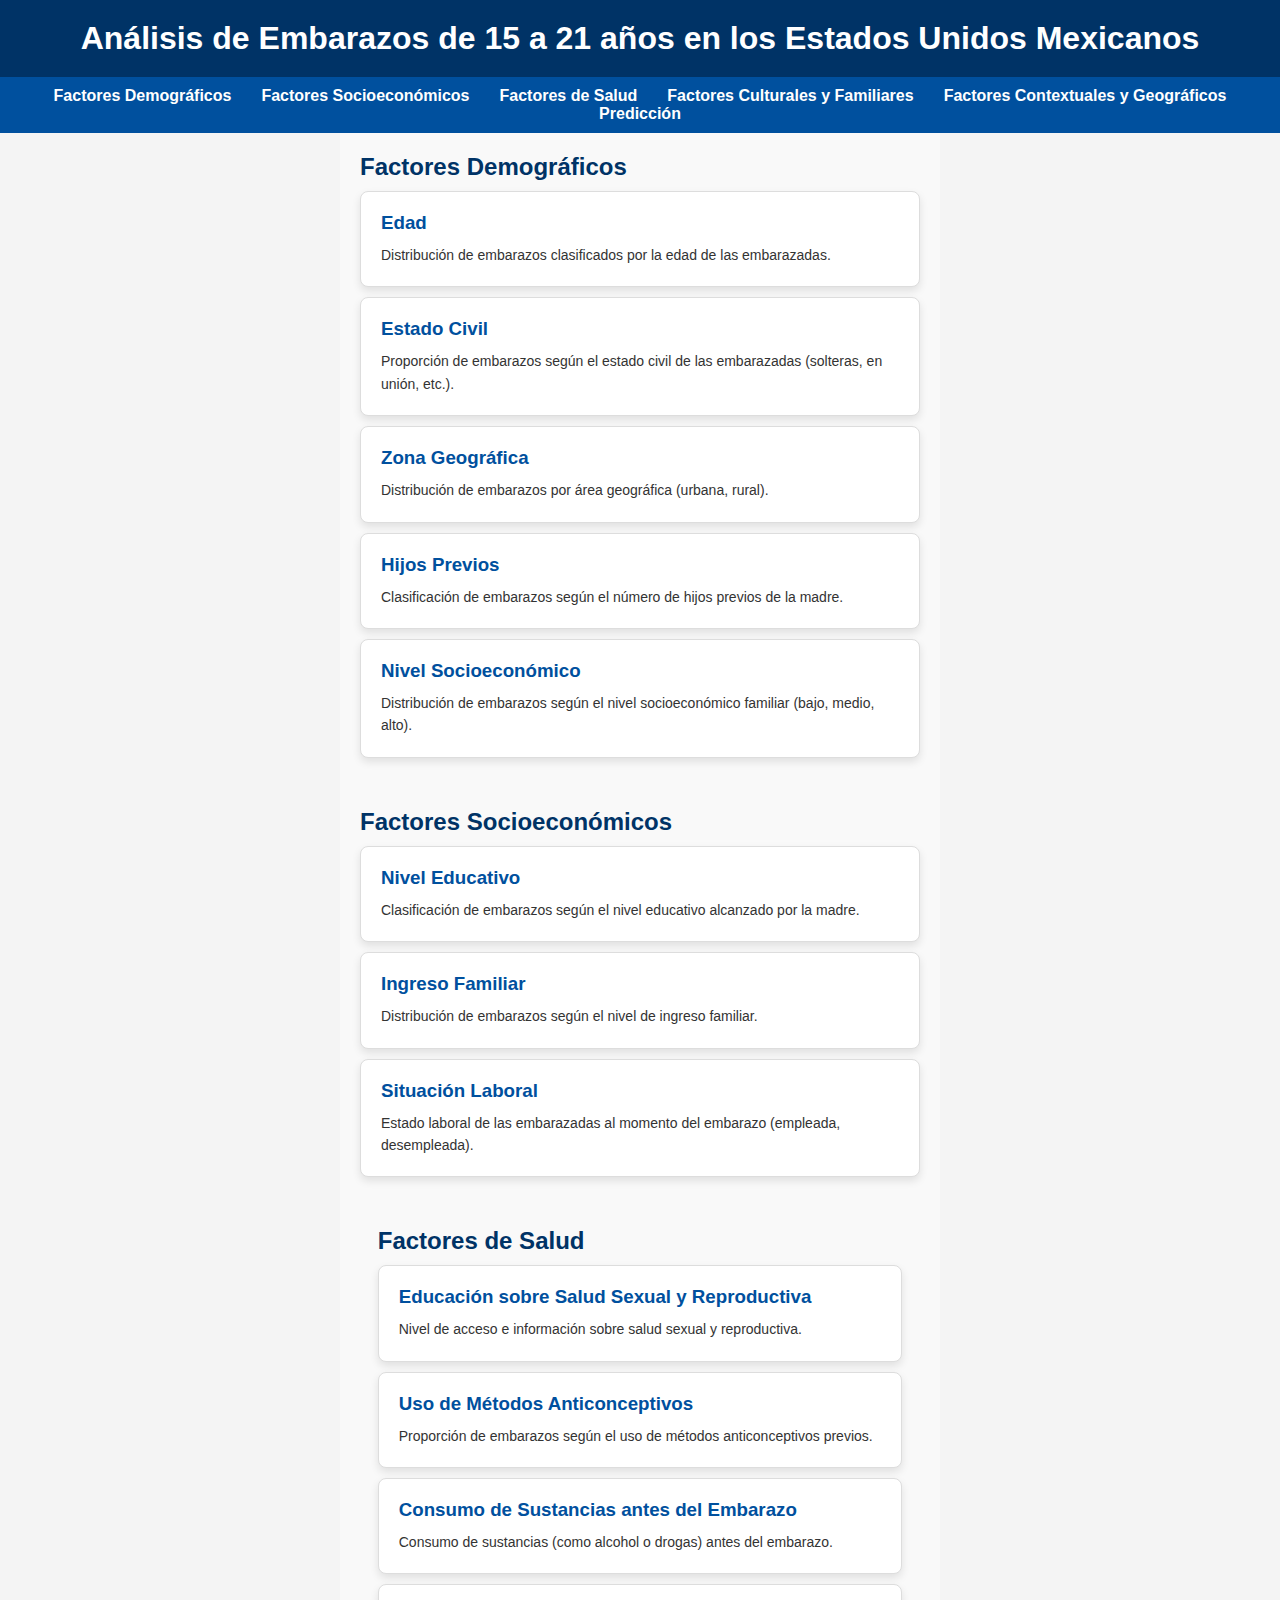
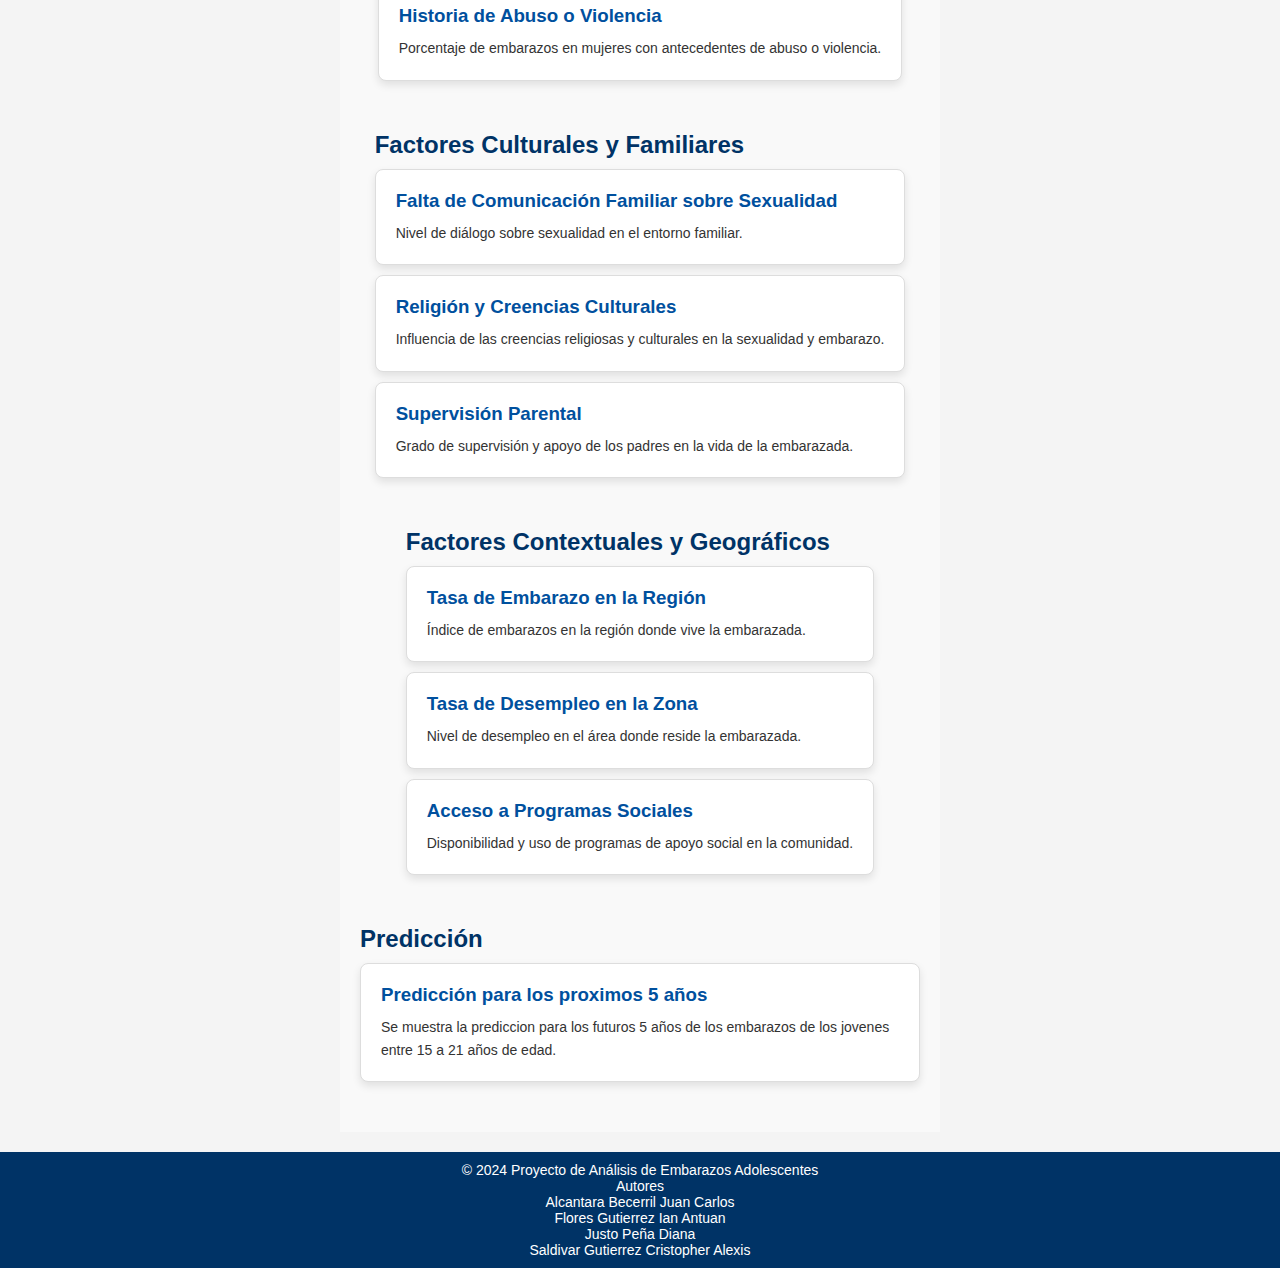
<file: index.html>
<!DOCTYPE html>
<html lang="es">
<head>
    <meta charset="UTF-8">
    <meta name="viewport" content="width=device-width, initial-scale=1.0">
    <title>Proyecto de Análisis de Embarazos Adolescentes</title>
    <link rel="stylesheet" href="styles.css">
</head>
<body>
    <!-- Encabezado -->
    <header>
        <h1>Análisis de Embarazos de 15 a 21 años en los Estados Unidos Mexicanos</h1>
    </header>

    <!-- Menú de Navegación -->
    <nav>
        <ul>
            <li><a href="#demograficos">Factores Demográficos</a></li>
            <li><a href="#socioeconomicos">Factores Socioeconómicos</a></li>
            <li><a href="#salud">Factores de Salud</a></li>
            <li><a href="#culturales">Factores Culturales y Familiares</a></li>
            <li><a href="#contextuales">Factores Contextuales y Geográficos</a></li>
            <li><a href="#contextuales">Predicción</a></li>
        </ul>
    </nav>

    <!-- Contenido Principal -->
<main>
    <!-- Factores Demográficos -->
    <section id="demograficos">
        <h2>Factores Demográficos</h2>
            <a href="GraficaEdad.html" style="text-decoration: none; color: inherit;">
                <div class="card">
                    <h3>Edad</h3>
                    <p>Distribución de embarazos clasificados por la edad de las embarazadas.</p>
                </div>
            </a>
        <a href="Estado Civil.html" style="text-decoration: none; color: inherit;">
        <div class="card">
            <h3>Estado Civil</h3>
            <p>Proporción de embarazos según el estado civil de las embarazadas (solteras, en unión, etc.).</p>
        </div>
        </a>

        <a href="Zona Geográfica.html" style="text-decoration: none; color: inherit;">
        <div class="card">
            <h3>Zona Geográfica</h3>
            <p>Distribución de embarazos por área geográfica (urbana, rural).</p>
        </div>
        </a>

        <a href="Hijos Previos.html" style="text-decoration: none; color: inherit;">
        <div class="card">
            <h3>Hijos Previos</h3>
            <p>Clasificación de embarazos según el número de hijos previos de la madre.</p>
        </div>
        </a>

        <a href="Nivel Socioeconómico.html" style="text-decoration: none; color: inherit;">
        <div class="card">
            <h3>Nivel Socioeconómico</h3>
            <p>Distribución de embarazos según el nivel socioeconómico familiar (bajo, medio, alto).</p>
        </div>
        </a>
    </section>

    <!-- Factores Socioeconómicos -->
    <section id="socioeconomicos">
        <h2>Factores Socioeconómicos</h2>
        <a href="Nivel Educativo.html" style="text-decoration: none; color: inherit;">
        <div class="card">
            <h3>Nivel Educativo</h3>
            <p>Clasificación de embarazos según el nivel educativo alcanzado por la madre.</p>
        </div>
        </a>

        <a href="Ingreso Familiar.html" style="text-decoration: none; color: inherit;">
        <div class="card">
            <h3>Ingreso Familiar</h3>
            <p>Distribución de embarazos según el nivel de ingreso familiar.</p>
        </div>
        </a>

        <a href="Situación Laboral.html" style="text-decoration: none; color: inherit;">
        <div class="card">
            <h3>Situación Laboral</h3>
            <p>Estado laboral de las embarazadas al momento del embarazo (empleada, desempleada).</p>
        </div>
        </a>
    </section>

    <!-- Factores de Salud -->
    <section id="salud">
        <h2>Factores de Salud</h2>

        <a href="Educación sobre Salud Sexual y Reproductiva.html" style="text-decoration: none; color: inherit;">
        <div class="card">
            <h3>Educación sobre Salud Sexual y Reproductiva</h3>
            <p>Nivel de acceso e información sobre salud sexual y reproductiva.</p>
        </div>
        </a>

        <a href="Uso de Métodos Anticonceptivos.html" style="text-decoration: none; color: inherit;">
        <div class="card">
            <h3>Uso de Métodos Anticonceptivos</h3>
            <p>Proporción de embarazos según el uso de métodos anticonceptivos previos.</p>
        </div>
        </a>

        <a href="Consumo de Sustancias antes del Embarazo.html" style="text-decoration: none; color: inherit;">
        <div class="card">
            <h3>Consumo de Sustancias antes del Embarazo</h3>
            <p>Consumo de sustancias (como alcohol o drogas) antes del embarazo.</p>
        </div>
        </a>

        <a href="Historia de Abuso o Violencia.html" style="text-decoration: none; color: inherit;">
        <div class="card">
            <h3>Historia de Abuso o Violencia</h3>
            <p>Porcentaje de embarazos en mujeres con antecedentes de abuso o violencia.</p>
        </div>
        </a>
    </section>

    <!-- Factores Culturales y Familiares -->
    <section id="culturales">
        <h2>Factores Culturales y Familiares</h2>

        <a href="Falta de Comunicación Familiar sobre Sexualidad.html" style="text-decoration: none; color: inherit;">
        <div class="card">
            <h3>Falta de Comunicación Familiar sobre Sexualidad</h3>
            <p>Nivel de diálogo sobre sexualidad en el entorno familiar.</p>
        </div>
        </a>

        <a href="Religión y Creencias Culturales.html" style="text-decoration: none; color: inherit;">
        <div class="card">
            <h3>Religión y Creencias Culturales</h3>
            <p>Influencia de las creencias religiosas y culturales en la sexualidad y embarazo.</p>
        </div>
        </a>

        <a href="Supervisión Parental.html" style="text-decoration: none; color: inherit;">
        <div class="card">
            <h3>Supervisión Parental</h3>
            <p>Grado de supervisión y apoyo de los padres en la vida de la embarazada.</p>
        </div>
        </a>
    </section>

    <!-- Factores Contextuales y Geográficos -->
    <section id="contextuales">
        <h2>Factores Contextuales y Geográficos</h2>
        
        <a href="Tasa de Embarazo en la Región.html" style="text-decoration: none; color: inherit;">
        <div class="card">
            <h3>Tasa de Embarazo en la Región</h3>
            <p>Índice de embarazos en la región donde vive la embarazada.</p>
        </div>
        </a>

        <a href="Tasa de Desempleo en la Zona.html" style="text-decoration: none; color: inherit;">
        <div class="card">
            <h3>Tasa de Desempleo en la Zona</h3>
            <p>Nivel de desempleo en el área donde reside la embarazada.</p>
        </div>
        </a>

        <a href="Acceso a Programas Sociales.html" style="text-decoration: none; color: inherit;">
        <div class="card">
            <h3>Acceso a Programas Sociales</h3>
            <p>Disponibilidad y uso de programas de apoyo social en la comunidad.</p>
        </div>
        </a>
    </section>

    <section id="contextuales">
        <h2>Predicción</h2>
        <a href="Prediccion.html" style="text-decoration: none; color: inherit;">
        <div class="card">
            <h3>Predicción para los proximos 5 años</h3>
            <p>Se muestra la prediccion para los futuros 5 años de los embarazos de los jovenes entre 15 a 21 años de edad.</p>
        </div>
        </a>
    </section>
</main>


    <!-- Pie de Página -->
    <footer>
        <p>&copy; 2024 Proyecto de Análisis de Embarazos Adolescentes</p>
        <p>Autores</p>
        <p>Alcantara Becerril Juan Carlos</p>
        <p>Flores Gutierrez Ian Antuan</p>
        <p>Justo Peña Diana</p>
        <p>Saldivar Gutierrez Cristopher Alexis</p>
    </footer>
</body>
</html>
</file>
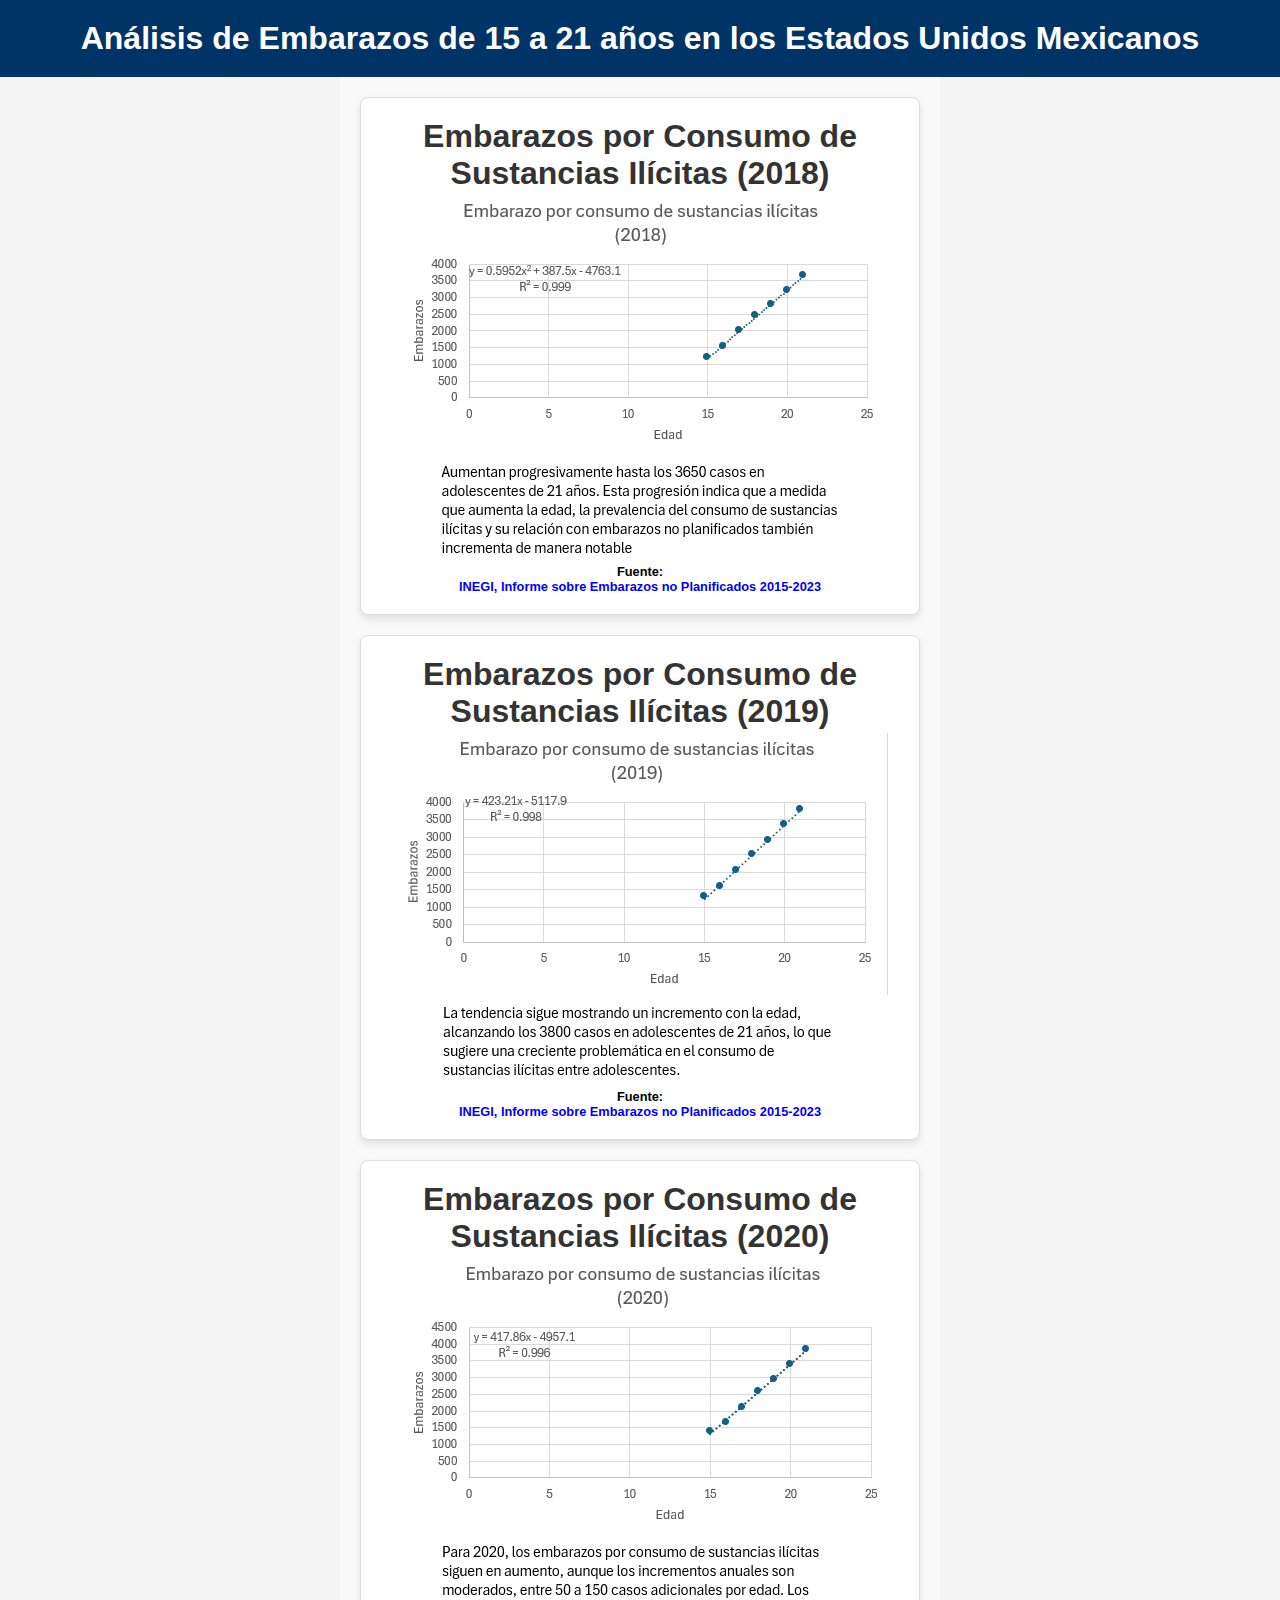
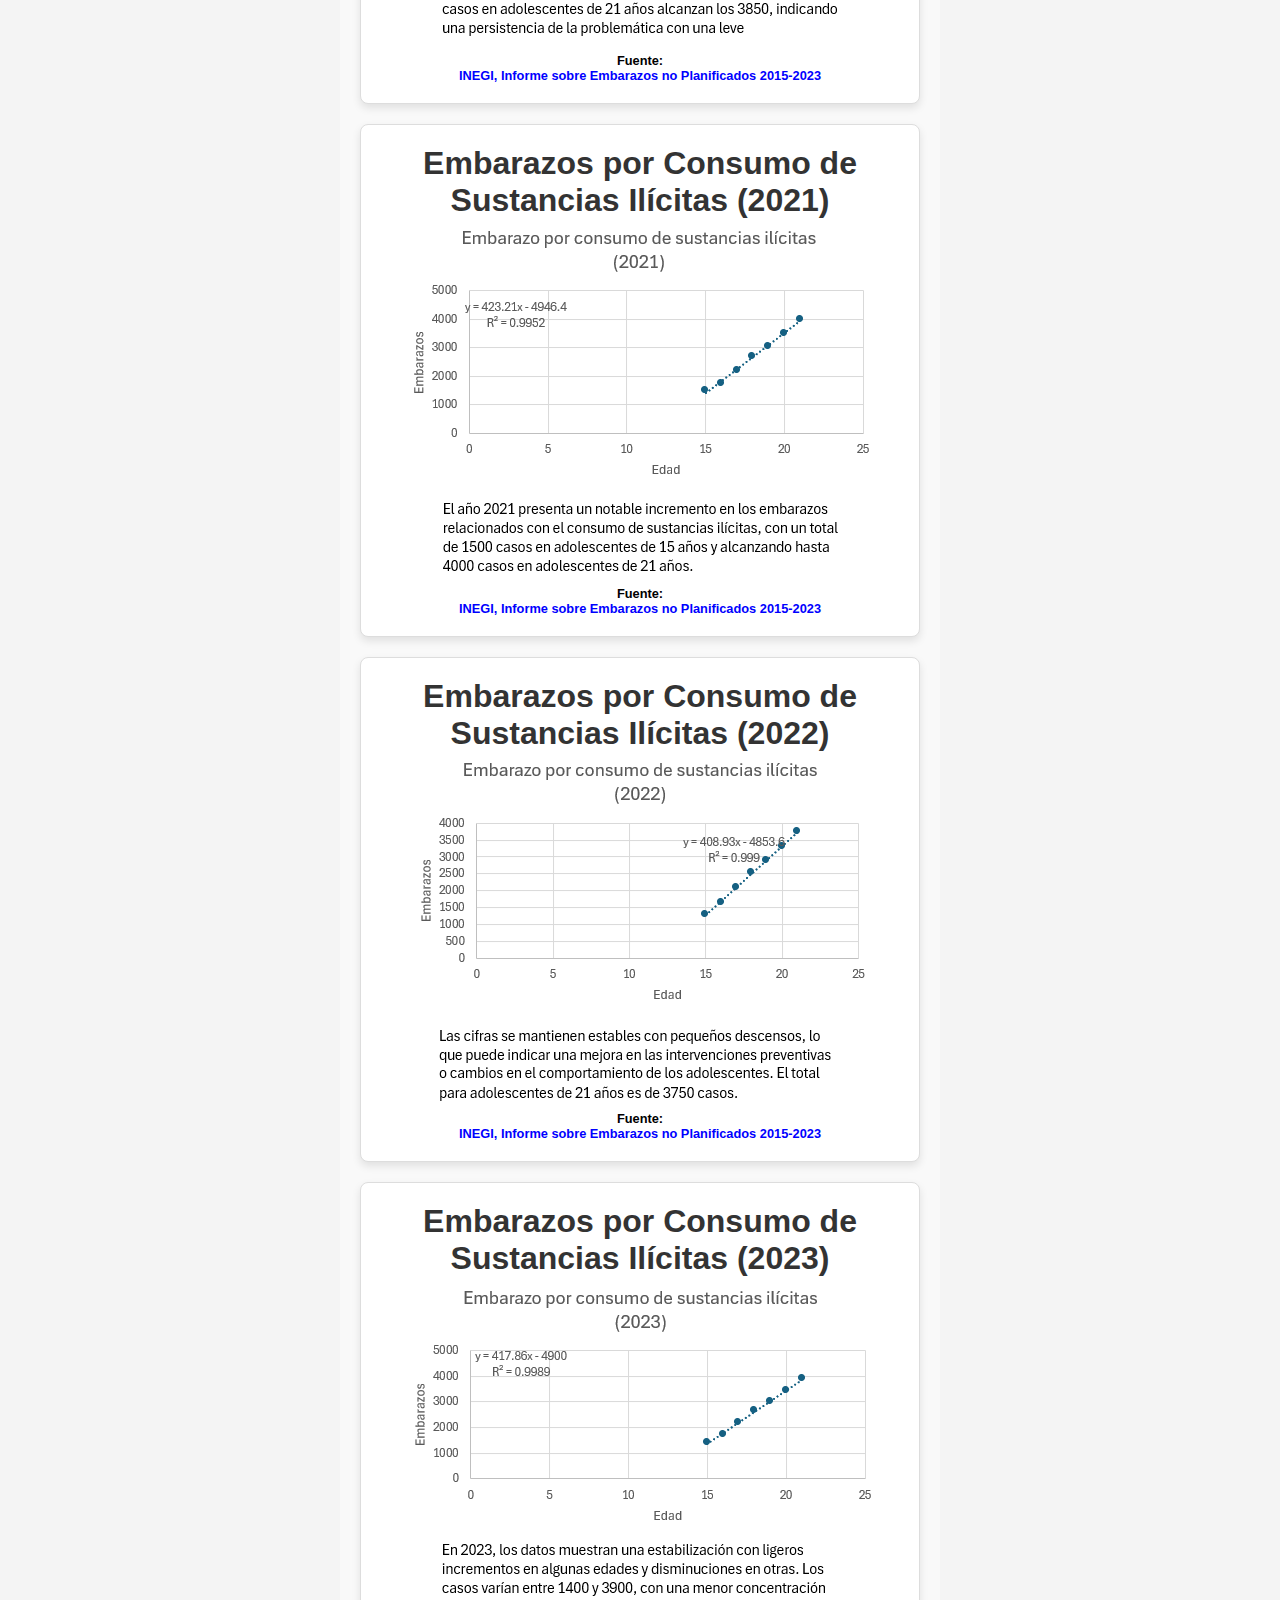
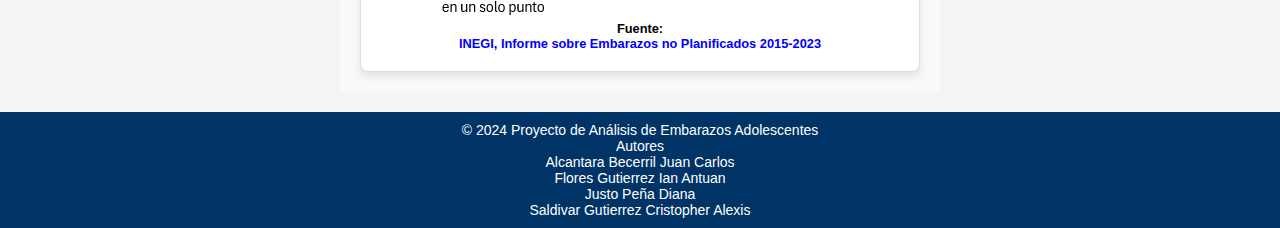
<file: Consumo de Sustancias antes del Embarazo.html>
<!-- En graficos_edad.html -->
<!DOCTYPE html>
<html lang="es">
<head>
    <!-- Mantén el mismo estilo y diseño -->
    <meta charset="UTF-8">
    <meta name="viewport" content="width=device-width, initial-scale=1.0">
    <title>Consumo de Sustancias antes del Embarazo</title>
    <link rel="stylesheet" href="styles.css">
</head>
<body>
    <header>
        <h1>Análisis de Embarazos de 15 a 21 años en los Estados Unidos Mexicanos</h1>
    </header>
    <main> 
        
        <div class="chart-container">
        <h1>Embarazos por Consumo de Sustancias Ilícitas (2018)</h1>
        <img src="[data-uri]" alt="Imagen de la tabla">
        <img src="[data-uri]" alt="Primera imagen">
        <div class="fuente">Fuente:</div>
        <div class="fuente-azul">INEGI, Informe sobre Embarazos no Planificados 2015-2023</div>
    </div>
    
    <div class="chart-container">
        <h1>Embarazos por Consumo de Sustancias Ilícitas (2019)</h1>
        <img src="[data-uri]" alt="Imagen de la tabla">
        <img src="[data-uri]" alt="Segunda imagen">
        <div class="fuente">Fuente:</div>
        <div class="fuente-azul">INEGI, Informe sobre Embarazos no Planificados 2015-2023</div>
    </div>

    <div class="chart-container">
        <h1>Embarazos por Consumo de Sustancias Ilícitas (2020)</h1>
        <img src="[data-uri]" alt="Imagen de la tabla">
        <img src="[data-uri]" alt="Tercera imagen">
        <div class="fuente">Fuente:</div>
        <div class="fuente-azul">INEGI, Informe sobre Embarazos no Planificados 2015-2023</div>
    </div>

    <div class="chart-container">
        <h1>Embarazos por Consumo de Sustancias Ilícitas (2021)</h1>
        <img src="[data-uri]" alt="Imagen de la tabla">
        <img src="[data-uri]" alt="Cuarta imagen">
        <div class="fuente">Fuente:</div>
        <div class="fuente-azul">INEGI, Informe sobre Embarazos no Planificados 2015-2023</div>
    </div>

    <div class="chart-container">
        <h1>Embarazos por Consumo de Sustancias Ilícitas (2022)</h1>
        <img src="[data-uri]" alt="Imagen de la tabla">
        <img src="[data-uri]" alt="Quinta imagen">
        <div class="fuente">Fuente:</div>
        <div class="fuente-azul">INEGI, Informe sobre Embarazos no Planificados 2015-2023</div>
    </div>
    <div class="chart-container">
        <h1>Embarazos por Consumo de Sustancias Ilícitas (2023)</h1>
        <img src="[data-uri]" alt="Imagen de la tabla">
        <img src="[data-uri]" alt="Sexta imagen">
        <div class="fuente">Fuente:</div>
        <div class="fuente-azul">INEGI, Informe sobre Embarazos no Planificados 2015-2023</div>
    </div>
        
    </main>

    <!-- Pie de Página -->
    <footer>
        <p>&copy; 2024 Proyecto de Análisis de Embarazos Adolescentes</p>
        <p>Autores</p>
        <p>Alcantara Becerril Juan Carlos</p>
        <p>Flores Gutierrez Ian Antuan</p>
        <p>Justo Peña Diana</p>
        <p>Saldivar Gutierrez Cristopher Alexis</p>
    </footer>
    
</body>
</html>
</file>
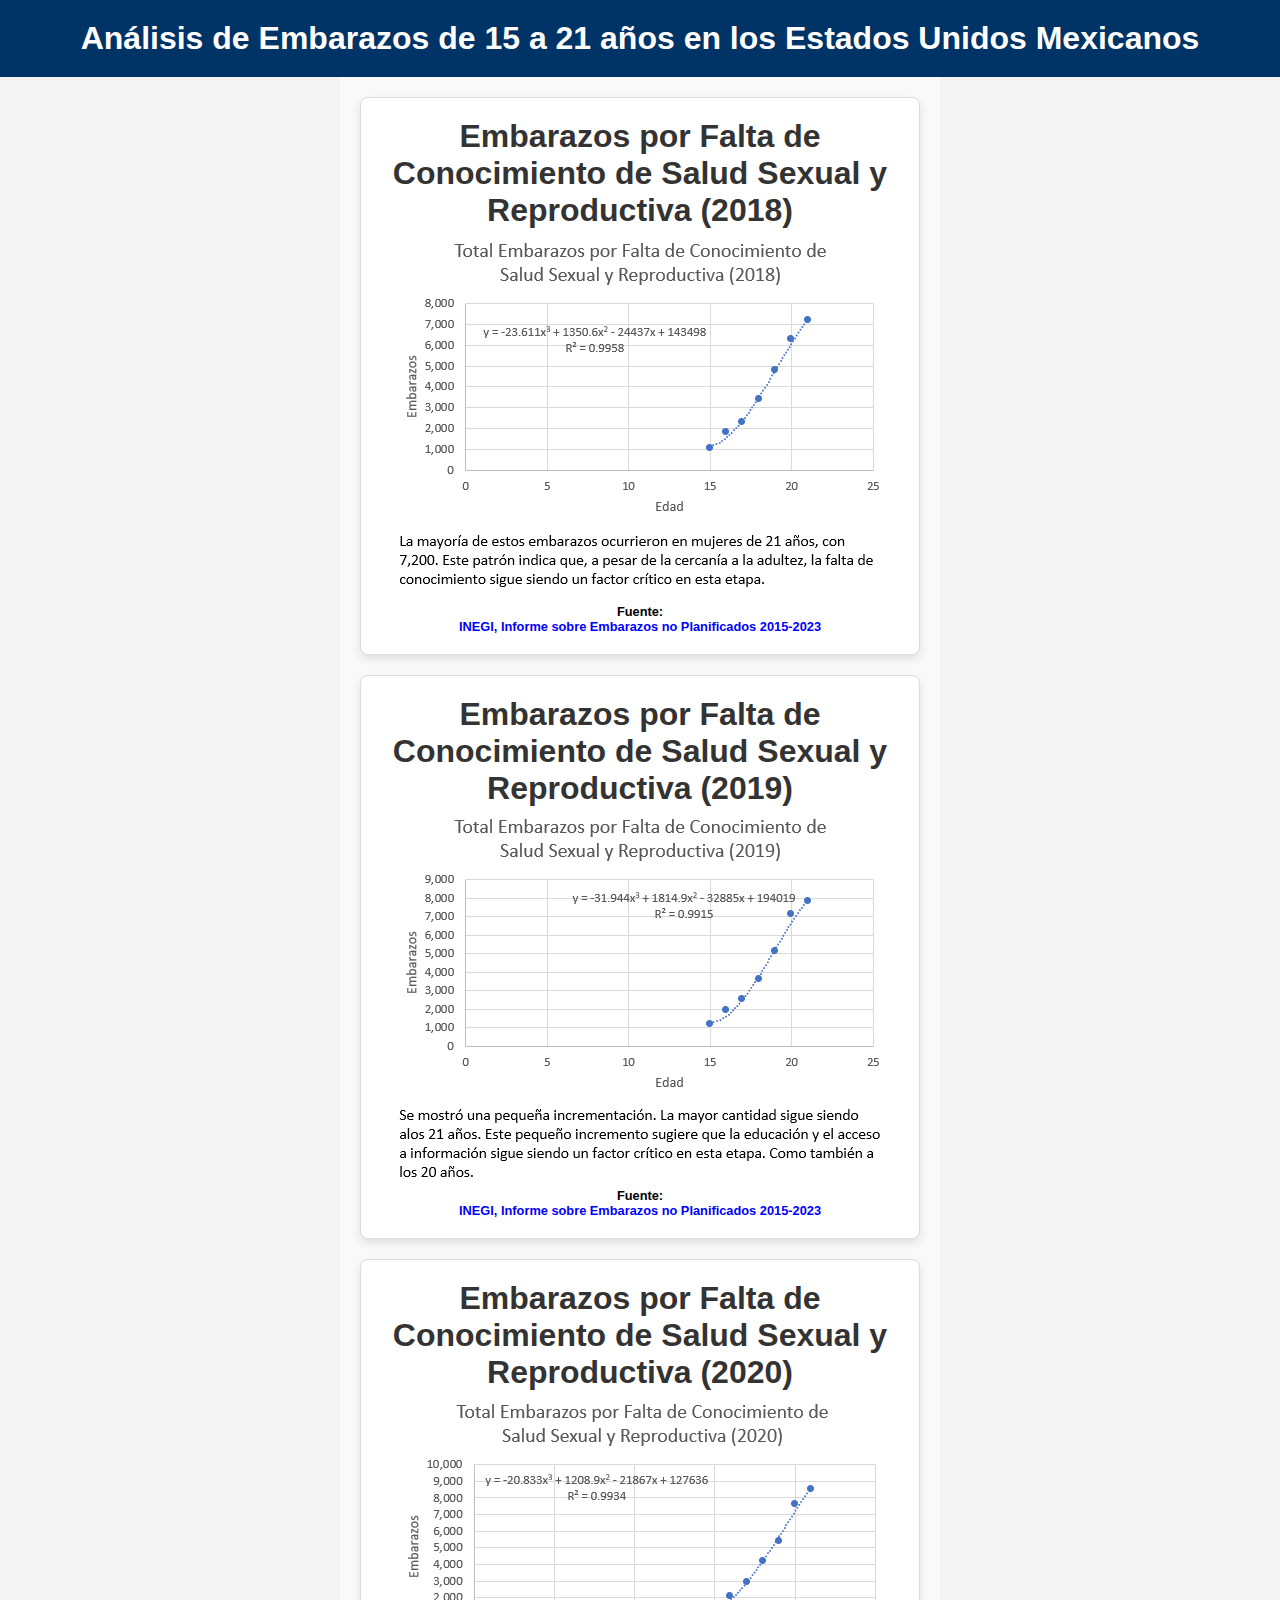
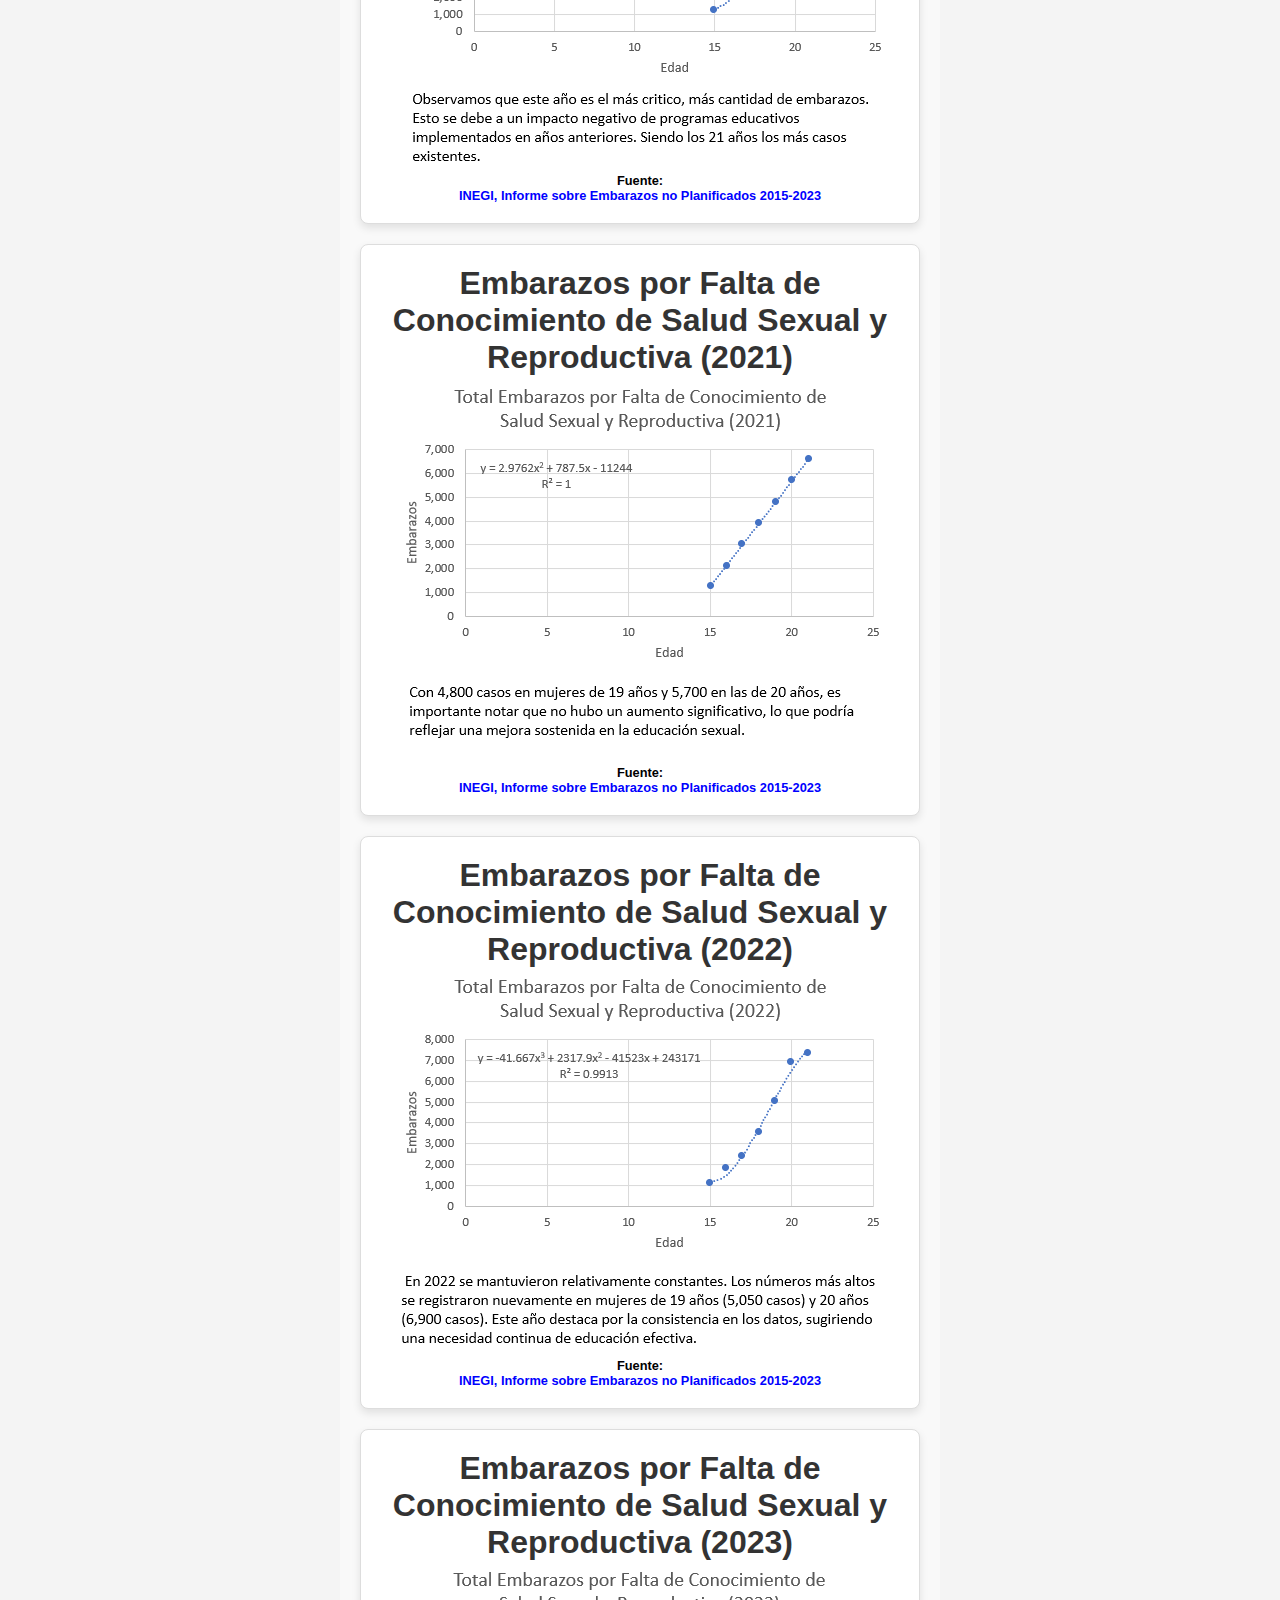
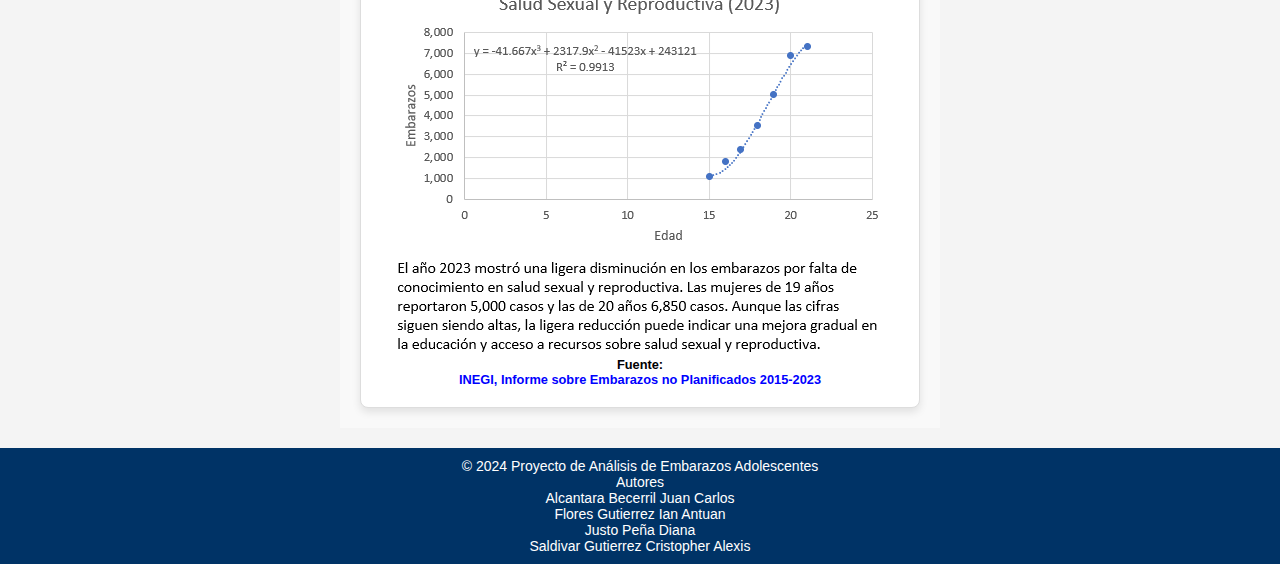
<file: Educación sobre Salud Sexual y Reproductiva.html>
<!-- En graficos_edad.html -->
<!DOCTYPE html>
<html lang="es">
<head>
    <!-- Mantén el mismo estilo y diseño -->
    <meta charset="UTF-8">
    <meta name="viewport" content="width=device-width, initial-scale=1.0">
    <title>Educación sobre Salud Sexual y Reproductiva</title>
    <link rel="stylesheet" href="styles.css">
</head>
<body>
    <header>
        <h1>Análisis de Embarazos de 15 a 21 años en los Estados Unidos Mexicanos</h1>
    </header>
    <main> 
        
        <div class="chart-container">
            <h1>Embarazos por Falta de Conocimiento de Salud Sexual y Reproductiva (2018)</h1>
            <img src="[data-uri]" alt="Imagen de la tabla">
            <img src="[data-uri]" alt="Primera imagen">
            <div class="fuente">Fuente:</div>
            <div class="fuente-azul">INEGI, Informe sobre Embarazos no Planificados 2015-2023</div>
        </div>
        
        <div class="chart-container">
            <h1>Embarazos por Falta de Conocimiento de Salud Sexual y Reproductiva (2019)</h1>
            <img src="[data-uri]" alt="Imagen de la tabla">
            <img src="[data-uri]" alt="Segunda imagen">
            <div class="fuente">Fuente:</div>
            <div class="fuente-azul">INEGI, Informe sobre Embarazos no Planificados 2015-2023</div>
        </div>
    
        <div class="chart-container">
            <h1>Embarazos por Falta de Conocimiento de Salud Sexual y Reproductiva (2020)</h1>
            <img src="[data-uri]" alt="Imagen de la tabla">
            <img src="[data-uri]" alt="Tercera imagen">
            <div class="fuente">Fuente:</div>
            <div class="fuente-azul">INEGI, Informe sobre Embarazos no Planificados 2015-2023</div>
        </div>
    
        <div class="chart-container">
            <h1>Embarazos por Falta de Conocimiento de Salud Sexual y Reproductiva (2021)</h1>
            <img src="[data-uri]" alt="Imagen de la tabla">
            <img src="[data-uri]" alt="Cuarta imagen">
            <div class="fuente">Fuente:</div>
            <div class="fuente-azul">INEGI, Informe sobre Embarazos no Planificados 2015-2023</div>
        </div>
    
        <div class="chart-container">
            <h1>Embarazos por Falta de Conocimiento de Salud Sexual y Reproductiva (2022)</h1>
            <img src="[data-uri]" alt="Imagen de la tabla">
            <img src="[data-uri]" alt="Quinta imagen">
            <div class="fuente">Fuente:</div>
            <div class="fuente-azul">INEGI, Informe sobre Embarazos no Planificados 2015-2023</div>
        </div>
        <div class="chart-container">
            <h1>Embarazos por Falta de Conocimiento de Salud Sexual y Reproductiva (2023)</h1>
            <img src="[data-uri]" alt="Imagen de la tabla">
            <img src="[data-uri]" alt="Sexta imagen">
            <div class="fuente">Fuente:</div>
            <div class="fuente-azul">INEGI, Informe sobre Embarazos no Planificados 2015-2023</div>
        </div>
    </main>

    <!-- Pie de Página -->
    <footer>
        <p>&copy; 2024 Proyecto de Análisis de Embarazos Adolescentes</p>
        <p>Autores</p>
        <p>Alcantara Becerril Juan Carlos</p>
        <p>Flores Gutierrez Ian Antuan</p>
        <p>Justo Peña Diana</p>
        <p>Saldivar Gutierrez Cristopher Alexis</p>
    </footer>
    
</body>
</html>
</file>
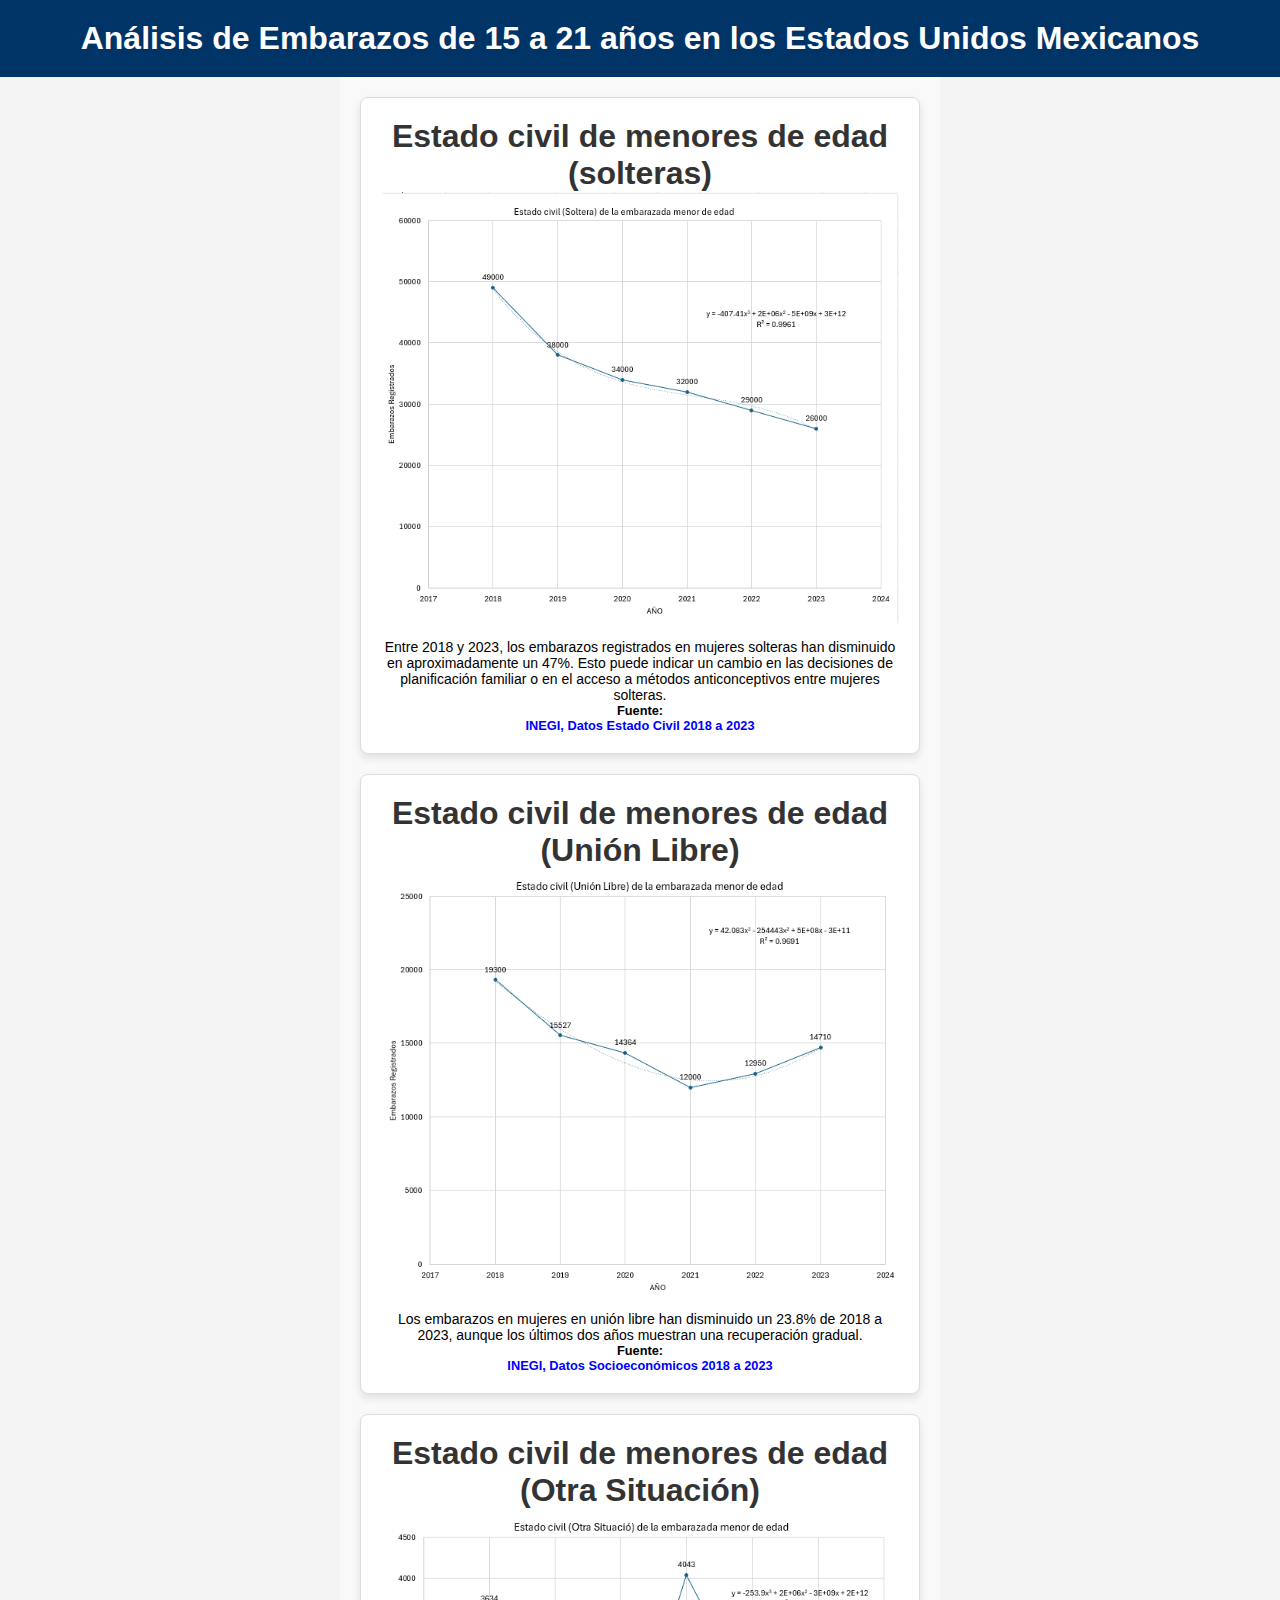
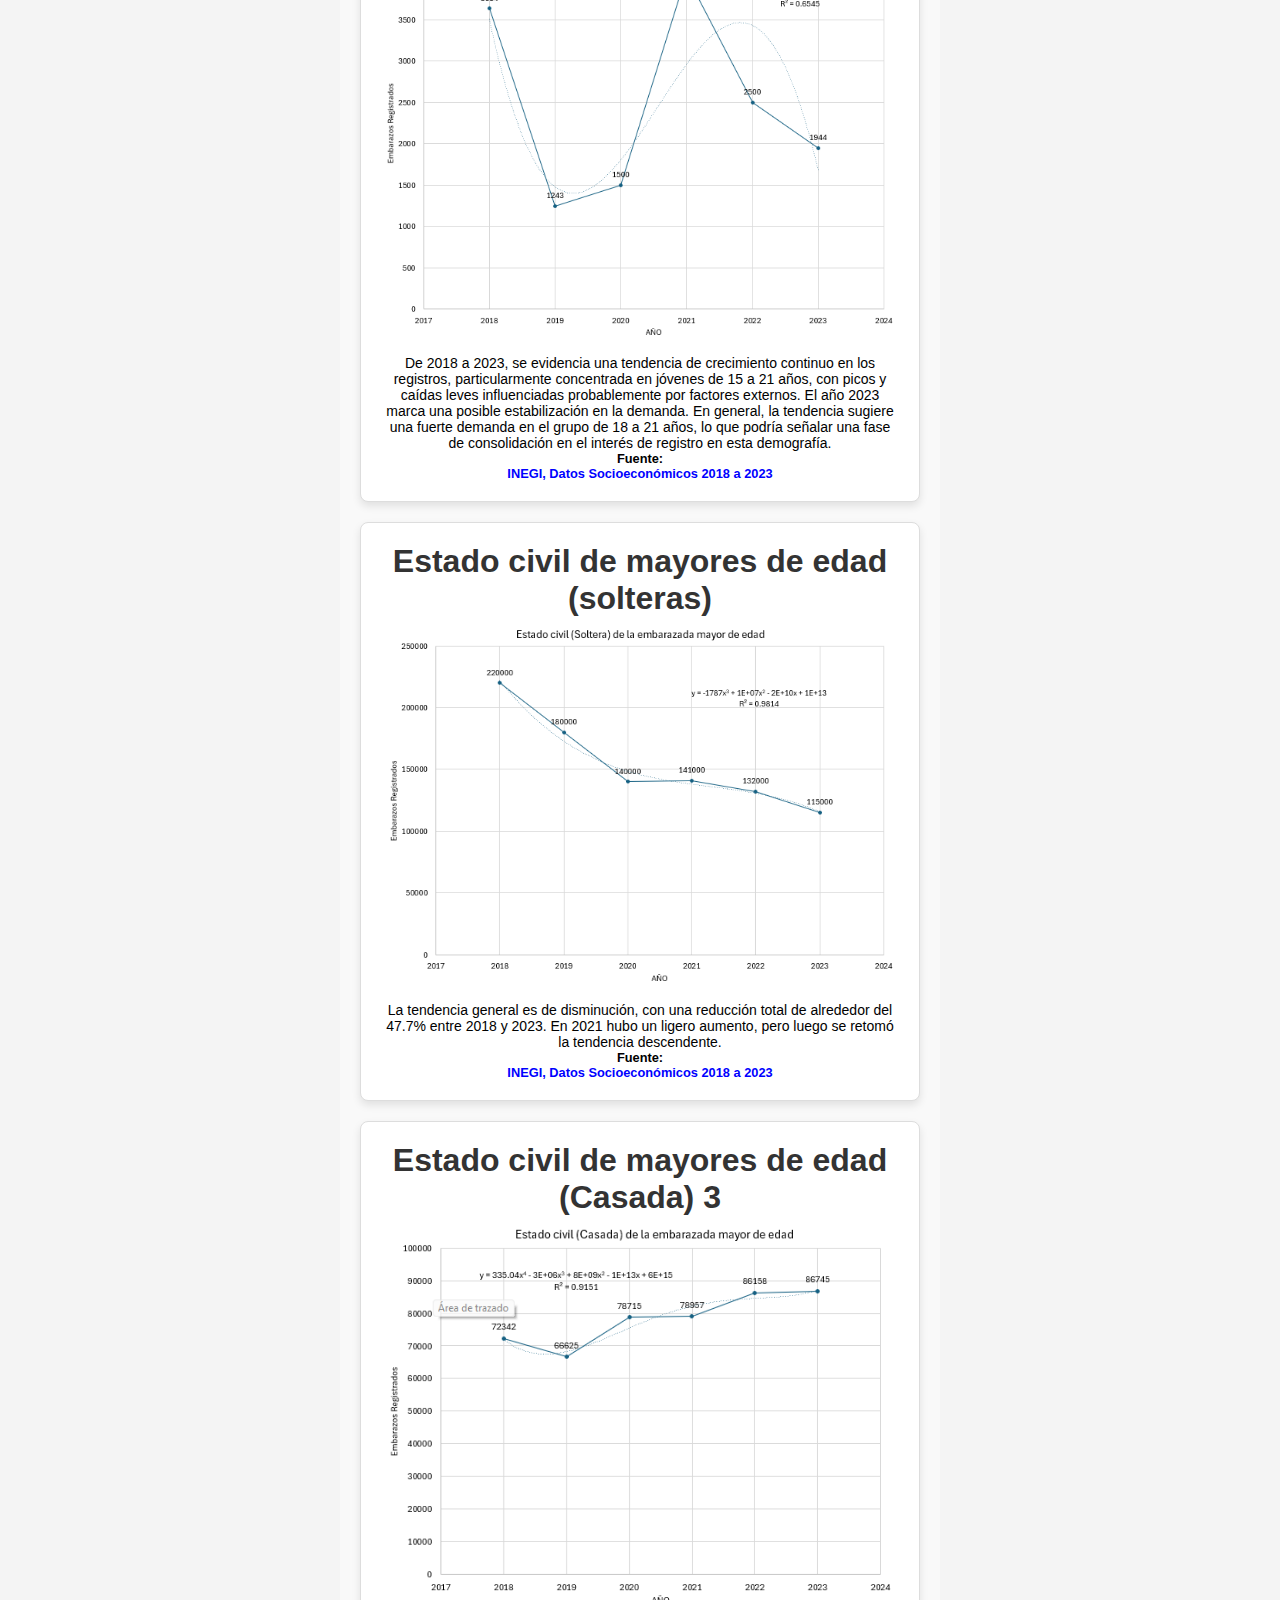
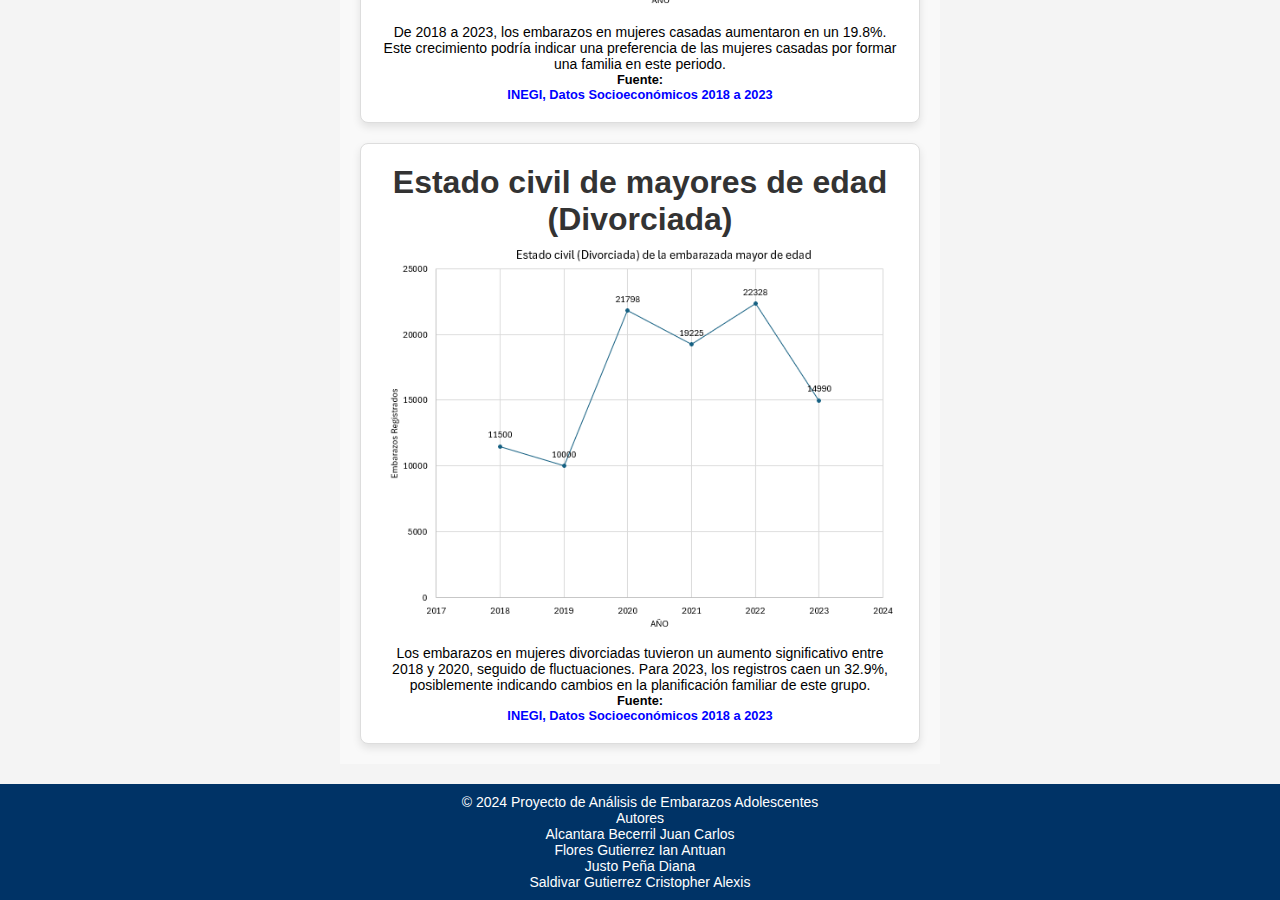
<file: Estado Civil.html>
<!-- En graficos_edad.html -->
<!DOCTYPE html>
<html lang="es">
<head>
    <!-- Mantén el mismo estilo y diseño -->
    <meta charset="UTF-8">
    <meta name="viewport" content="width=device-width, initial-scale=1.0">
    <title>Graficas de Embarazos por edades</title>
    <link rel="stylesheet" href="styles.css">
</head>
<body>
    <header>
        <h1>Análisis de Embarazos de 15 a 21 años en los Estados Unidos Mexicanos</h1>
    </header>
    <main> 
        <div class="chart-container">
            <h1>Estado civil de menores de edad (solteras) </h1>
            <img src=[data-uri]>  
            <p>Entre 2018 y 2023, los embarazos registrados en mujeres solteras han disminuido en aproximadamente un 47%. Esto puede indicar un cambio en las decisiones de planificación familiar o en el acceso a métodos anticonceptivos entre mujeres solteras.</p>
            <div class="fuente">Fuente:</div>
            <div class="fuente-azul">INEGI, Datos Estado Civil 2018 a 2023</div>
        </div>

        <div class="chart-container">
            <h1>Estado civil de menores de edad (Unión Libre) </h1>
            <img src=[data-uri]>  
            <p>Los embarazos en mujeres en unión libre han disminuido un 23.8% de 2018 a 2023, aunque los últimos dos años muestran una recuperación gradual.</p>
            <div class="fuente">Fuente:</div>
            <div class="fuente-azul">INEGI, Datos Socioeconómicos 2018 a 2023</div>
        </div>

        <div class="chart-container">
            <h1>Estado civil de menores de edad (Otra Situación)</h1>
            <img src=[data-uri]>  
            <p>De 2018 a 2023, se evidencia una tendencia de crecimiento continuo en los registros, particularmente concentrada en jóvenes de 15 a 21 años, con picos y caídas leves influenciadas probablemente por factores externos. El año 2023 marca una posible estabilización en la demanda. En general, la tendencia sugiere una fuerte demanda en el grupo de 18 a 21 años, lo que podría señalar una fase de consolidación en el interés de registro en esta demografía.</p>
            <div class="fuente">Fuente:</div>
            <div class="fuente-azul">INEGI, Datos Socioeconómicos 2018 a 2023</div>
        </div>
        


        <div class="chart-container">
            <h1>Estado civil de mayores de edad (solteras)</h1>
            <img src=[data-uri]>  
            <p>La tendencia general es de disminución, con una reducción total de alrededor del 47.7% entre 2018 y 2023. En 2021 hubo un ligero aumento, pero luego se retomó la tendencia descendente.</p>
            <div class="fuente">Fuente:</div>
            <div class="fuente-azul">INEGI, Datos Socioeconómicos 2018 a 2023</div>
        </div>

        <div class="chart-container">
            <h1>Estado civil de mayores de edad (Casada) 3</h1>
            <img src=[data-uri]>  
            <p>De 2018 a 2023, los embarazos en mujeres casadas aumentaron en un 19.8%. Este crecimiento podría indicar una preferencia de las mujeres casadas por formar una familia en este periodo.</p>
            <div class="fuente">Fuente:</div>
            <div class="fuente-azul">INEGI, Datos Socioeconómicos 2018 a 2023</div>
        </div>

        <div class="chart-container">
            <h1>Estado civil de mayores de edad (Divorciada) </h1>
            <img src=[data-uri]>  
            <p>Los embarazos en mujeres divorciadas tuvieron un aumento significativo entre 2018 y 2020, seguido de fluctuaciones. Para 2023, los registros caen un 32.9%, posiblemente indicando cambios en la planificación familiar de este grupo.</p>
            <div class="fuente">Fuente:</div>
            <div class="fuente-azul">INEGI, Datos Socioeconómicos 2018 a 2023</div>
        </div>
    </main>

    <!-- Pie de Página -->
    <footer>
        <p>&copy; 2024 Proyecto de Análisis de Embarazos Adolescentes</p>
        <p>Autores</p>
        <p>Alcantara Becerril Juan Carlos</p>
        <p>Flores Gutierrez Ian Antuan</p>
        <p>Justo Peña Diana</p>
        <p>Saldivar Gutierrez Cristopher Alexis</p>
    </footer>
    
</body>
</html>
</file>
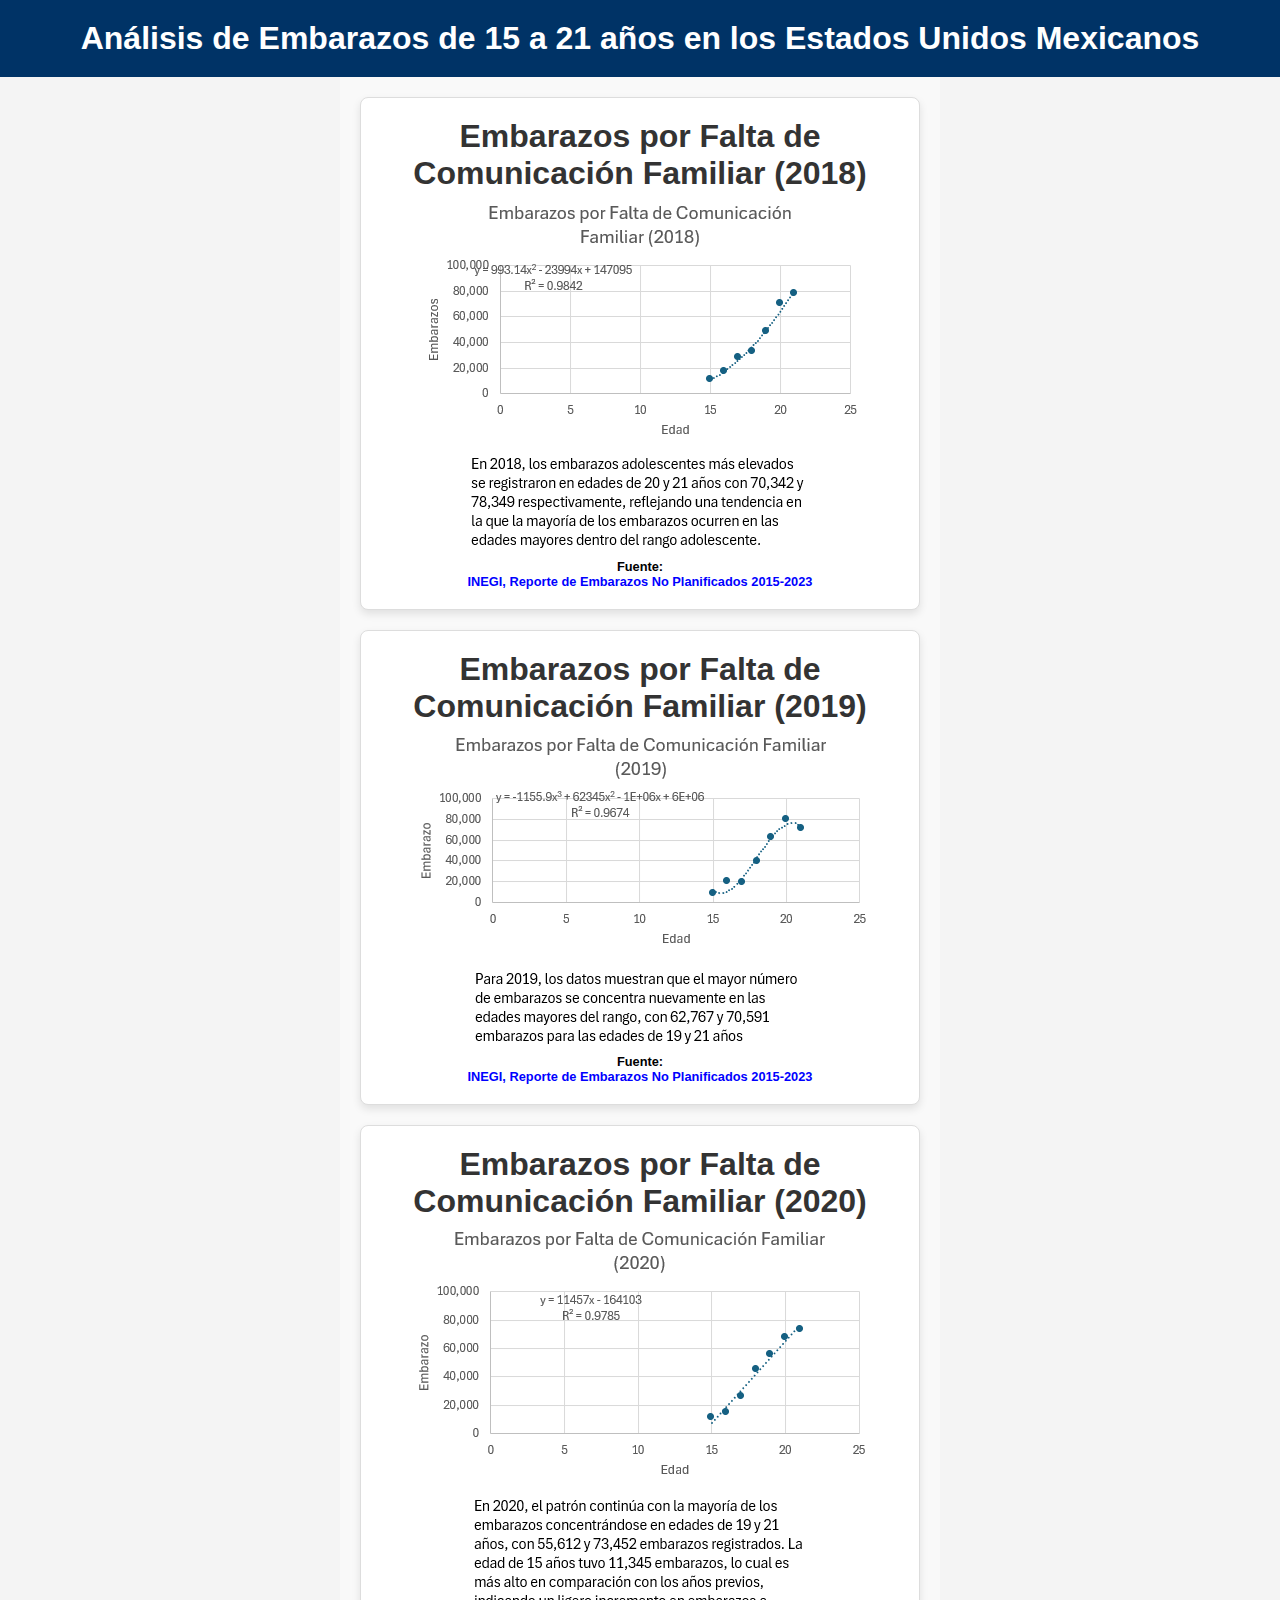
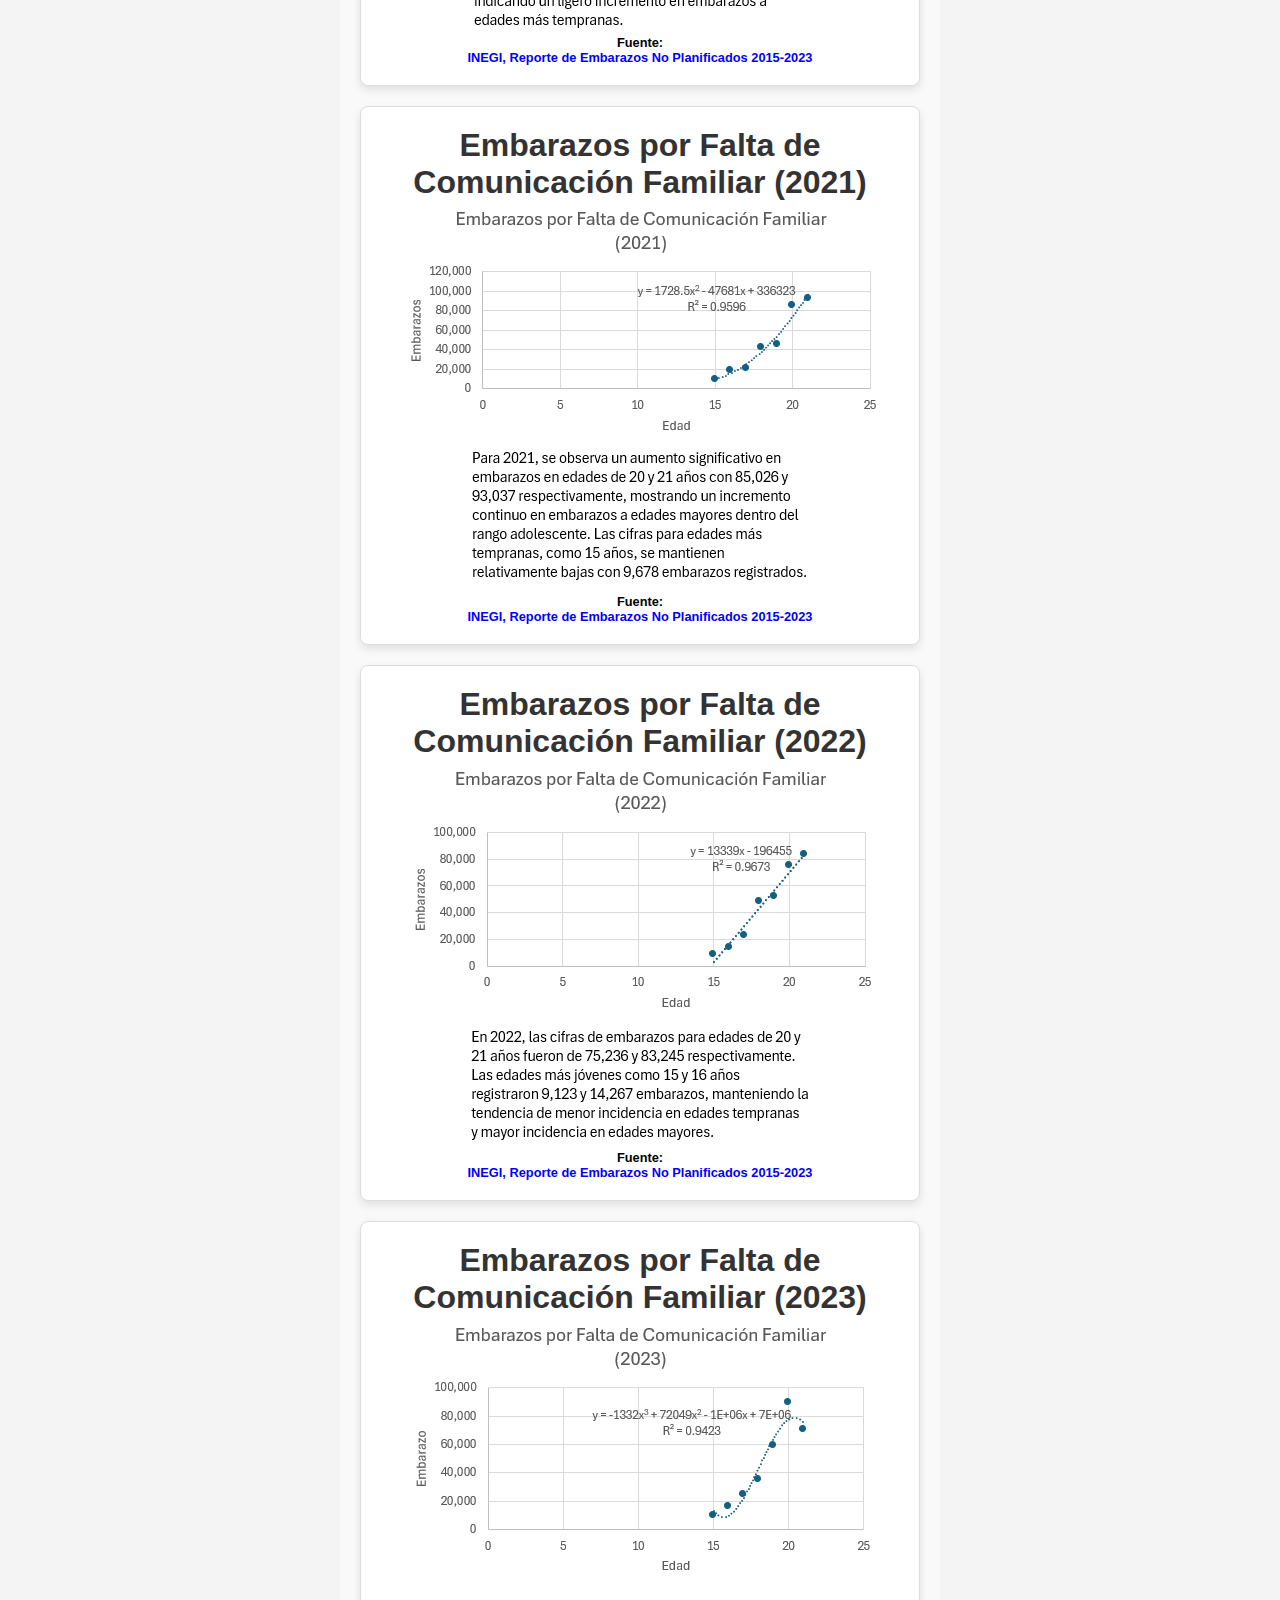
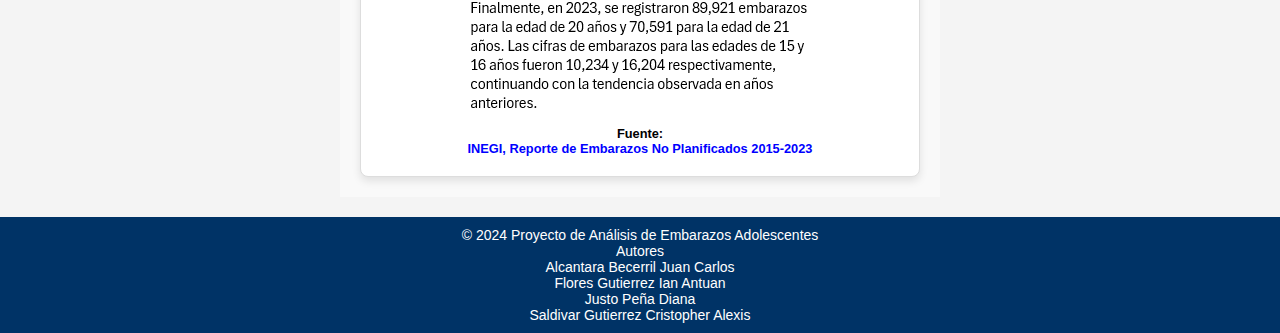
<file: Falta de Comunicación Familiar sobre Sexualidad.html>
<!-- En graficos_edad.html -->
<!DOCTYPE html>
<html lang="es">
<head>
    <!-- Mantén el mismo estilo y diseño -->
    <meta charset="UTF-8">
    <meta name="viewport" content="width=device-width, initial-scale=1.0">
    <title>Falta de Comunicación Familiar sobre Sexualidad</title>
    <link rel="stylesheet" href="styles.css">
</head>
<body>
    <header>
        <h1>Análisis de Embarazos de 15 a 21 años en los Estados Unidos Mexicanos</h1>
    </header>
    <main> 
        
        <div class="chart-container">
        <h1>Embarazos por Falta de Comunicación Familiar (2018)</h1>
        <img src="[data-uri]" alt="Imagen de la tabla">
        <img src="[data-uri]" alt="Primera imagen">
        <div class="fuente">Fuente:</div>
        <div class="fuente-azul">INEGI, Reporte de Embarazos No Planificados 2015-2023</div>
    </div>
    
    <div class="chart-container">
        <h1>Embarazos por Falta de Comunicación Familiar (2019)</h1>
        <img src="[data-uri]" alt="Imagen de la tabla">
        <img src="[data-uri]" alt="Segunda imagen">
        <div class="fuente">Fuente:</div>
        <div class="fuente-azul">INEGI, Reporte de Embarazos No Planificados 2015-2023</div>
    </div>

    <div class="chart-container">
        <h1>Embarazos por Falta de Comunicación Familiar (2020)</h1>
        <img src="[data-uri]" alt="Imagen de la tabla">
        <img src="[data-uri]" alt="Tercera imagen">
        <div class="fuente">Fuente:</div>
        <div class="fuente-azul">INEGI, Reporte de Embarazos No Planificados 2015-2023</div>
    </div>

    <div class="chart-container">
        <h1>Embarazos por Falta de Comunicación Familiar (2021)</h1>
        <img src="[data-uri]" alt="Imagen de la tabla">
        <img src="[data-uri]" alt="Cuarta imagen">
        <div class="fuente">Fuente:</div>
        <div class="fuente-azul">INEGI, Reporte de Embarazos No Planificados 2015-2023</div>
    </div>

    <div class="chart-container">
        <h1>Embarazos por Falta de Comunicación Familiar (2022)</h1>
        <img src="[data-uri]" alt="Imagen de la tabla">
        <img src="[data-uri]" alt="Quinta imagen">
        <div class="fuente">Fuente:</div>
        <div class="fuente-azul">INEGI, Reporte de Embarazos No Planificados 2015-2023</div>
    </div>
    <div class="chart-container">
        <h1>Embarazos por Falta de Comunicación Familiar (2023)</h1>
        <img src="[data-uri]" alt="Imagen de la tabla">
        <img src="[data-uri]" alt="Sexta imagen">
        <div class="fuente">Fuente:</div>
        <div class="fuente-azul">INEGI, Reporte de Embarazos No Planificados 2015-2023</div>
    </div>    
        
    </main>

    <!-- Pie de Página -->
    <footer>
        <p>&copy; 2024 Proyecto de Análisis de Embarazos Adolescentes</p>
        <p>Autores</p>
        <p>Alcantara Becerril Juan Carlos</p>
        <p>Flores Gutierrez Ian Antuan</p>
        <p>Justo Peña Diana</p>
        <p>Saldivar Gutierrez Cristopher Alexis</p>
    </footer>
    
</body>
</html>
</file>
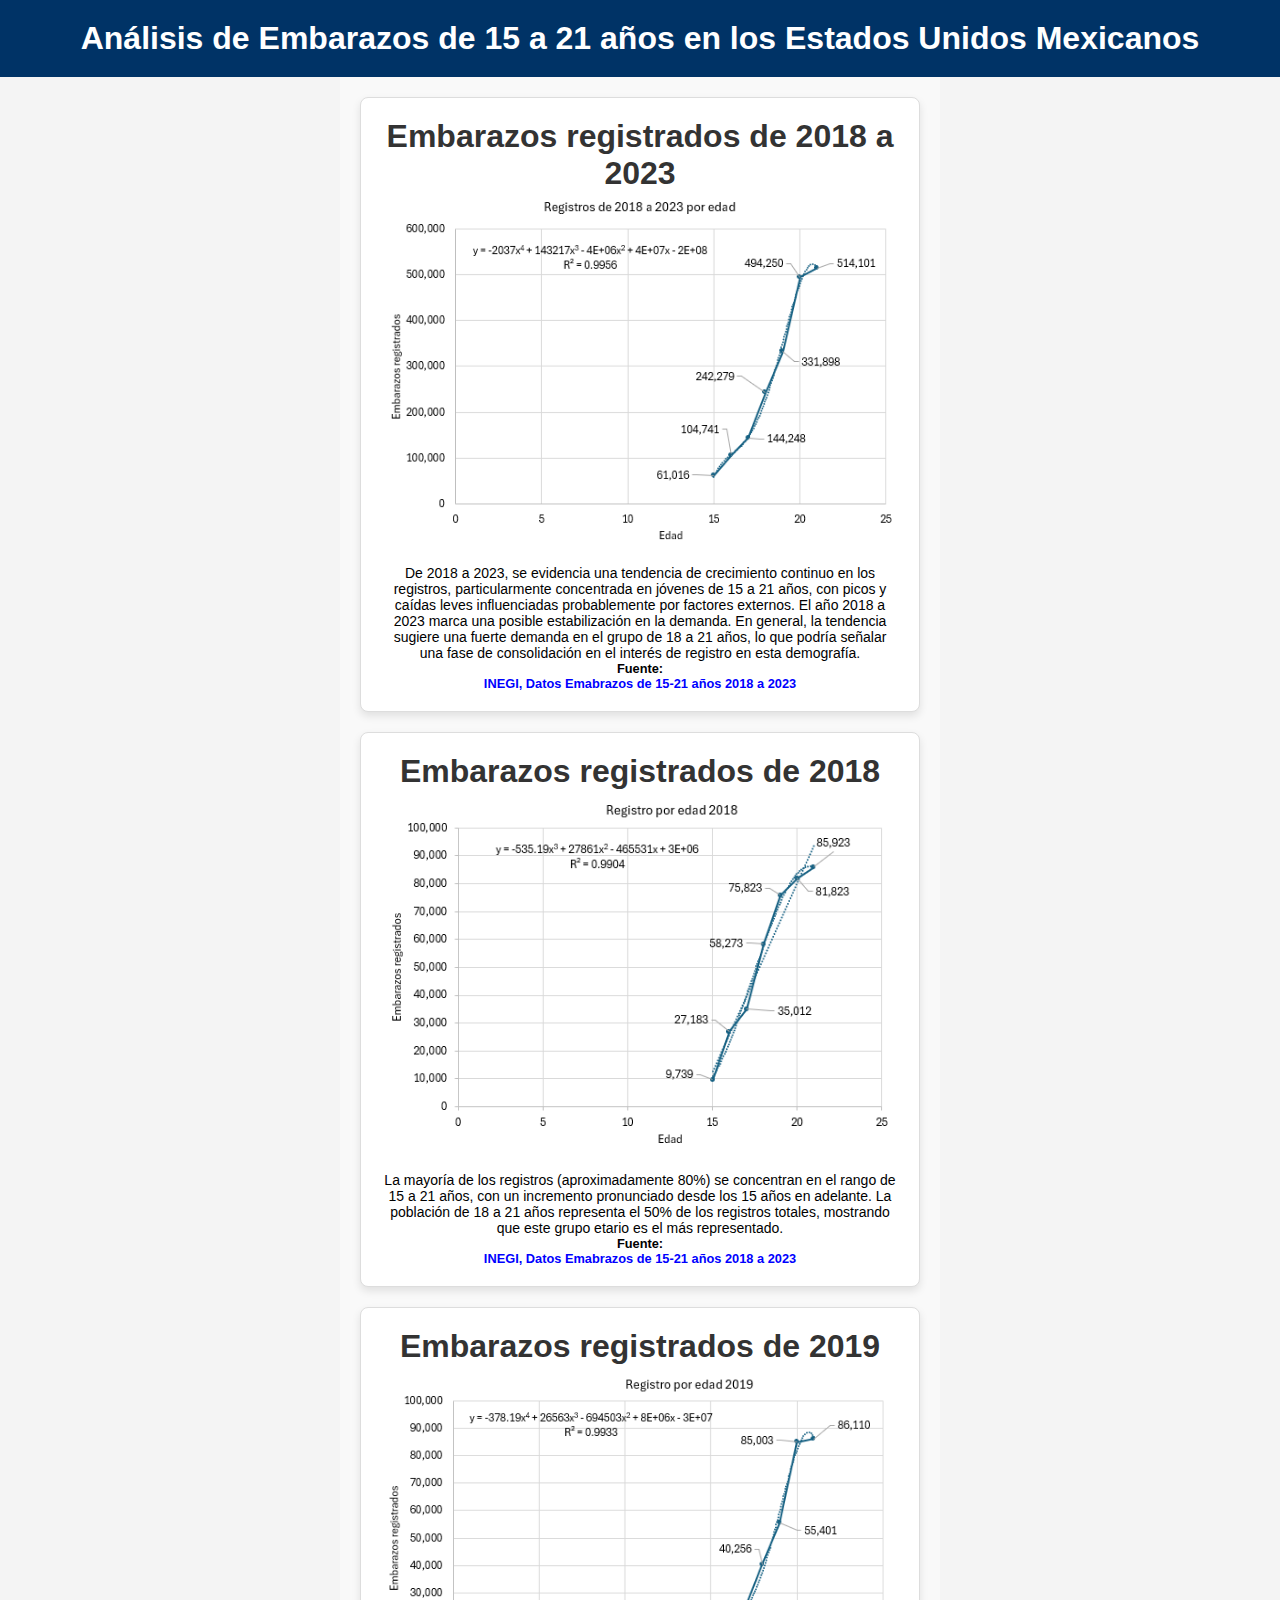
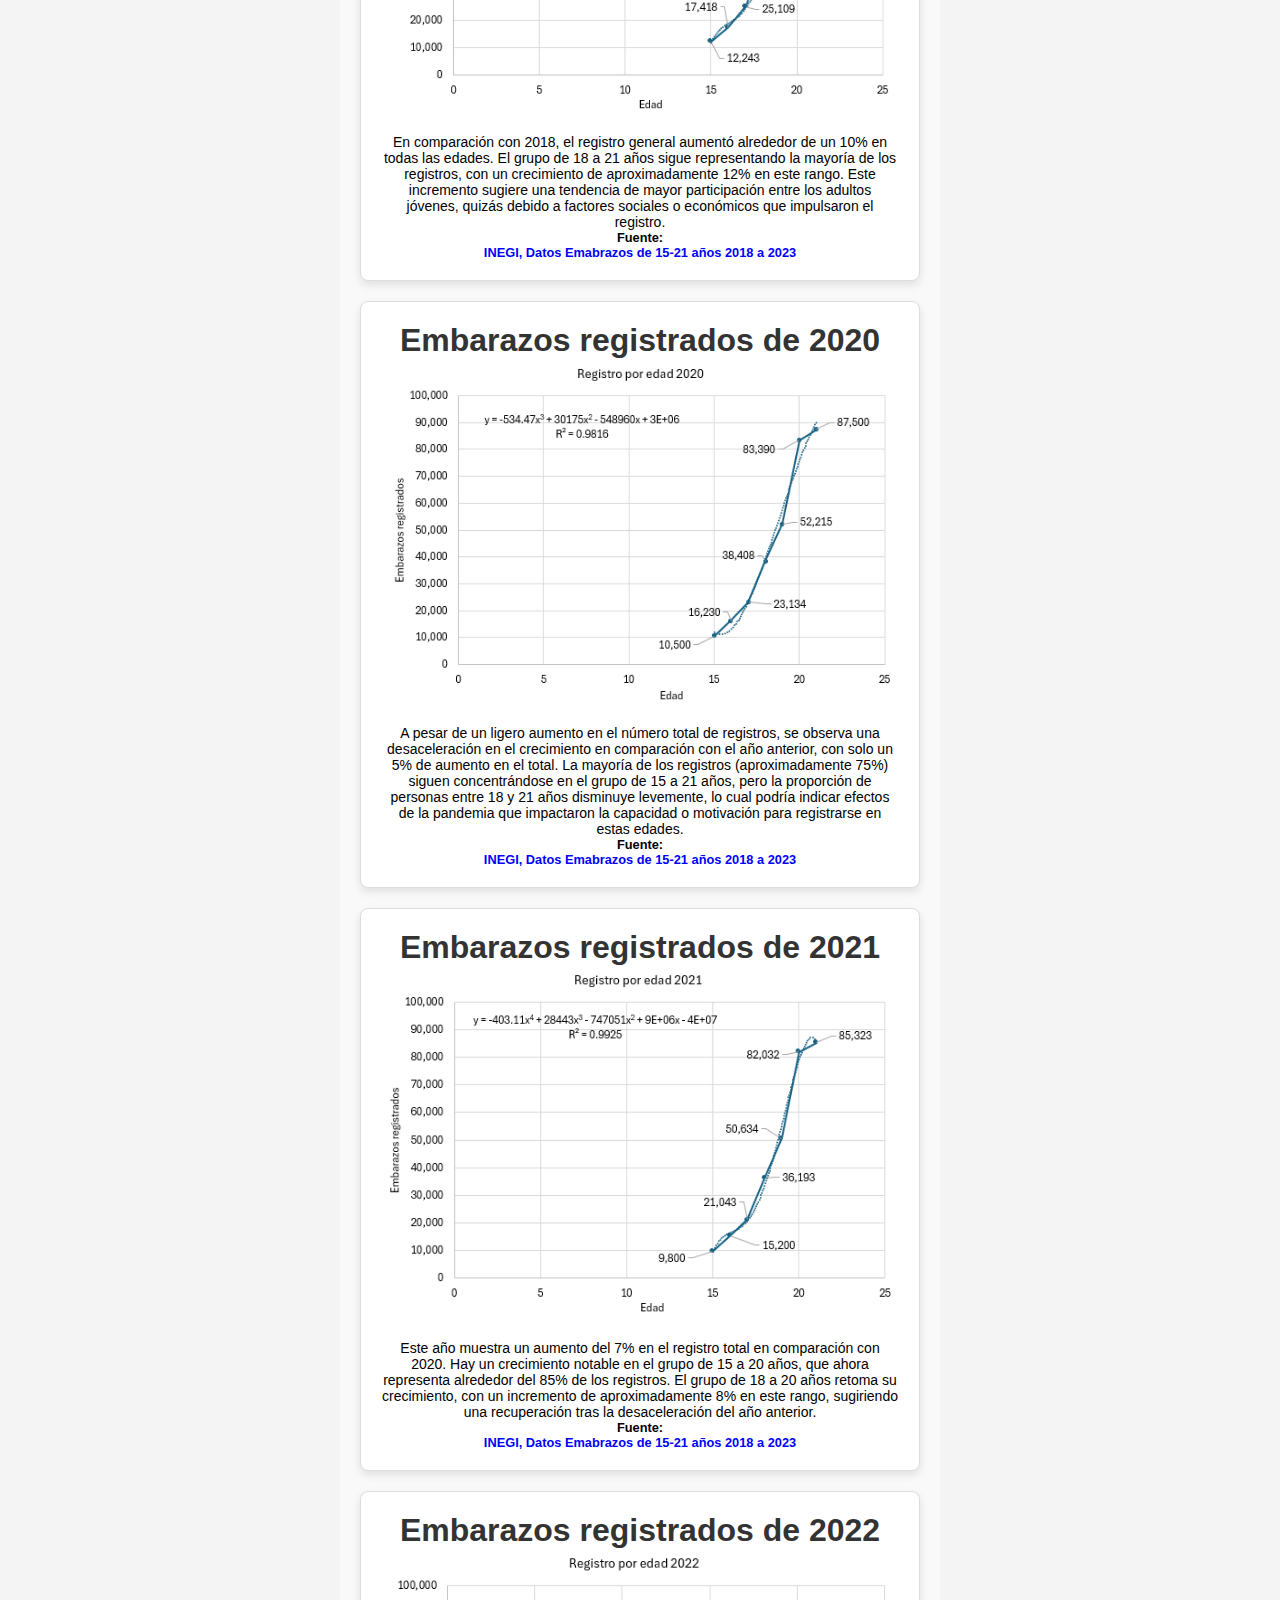
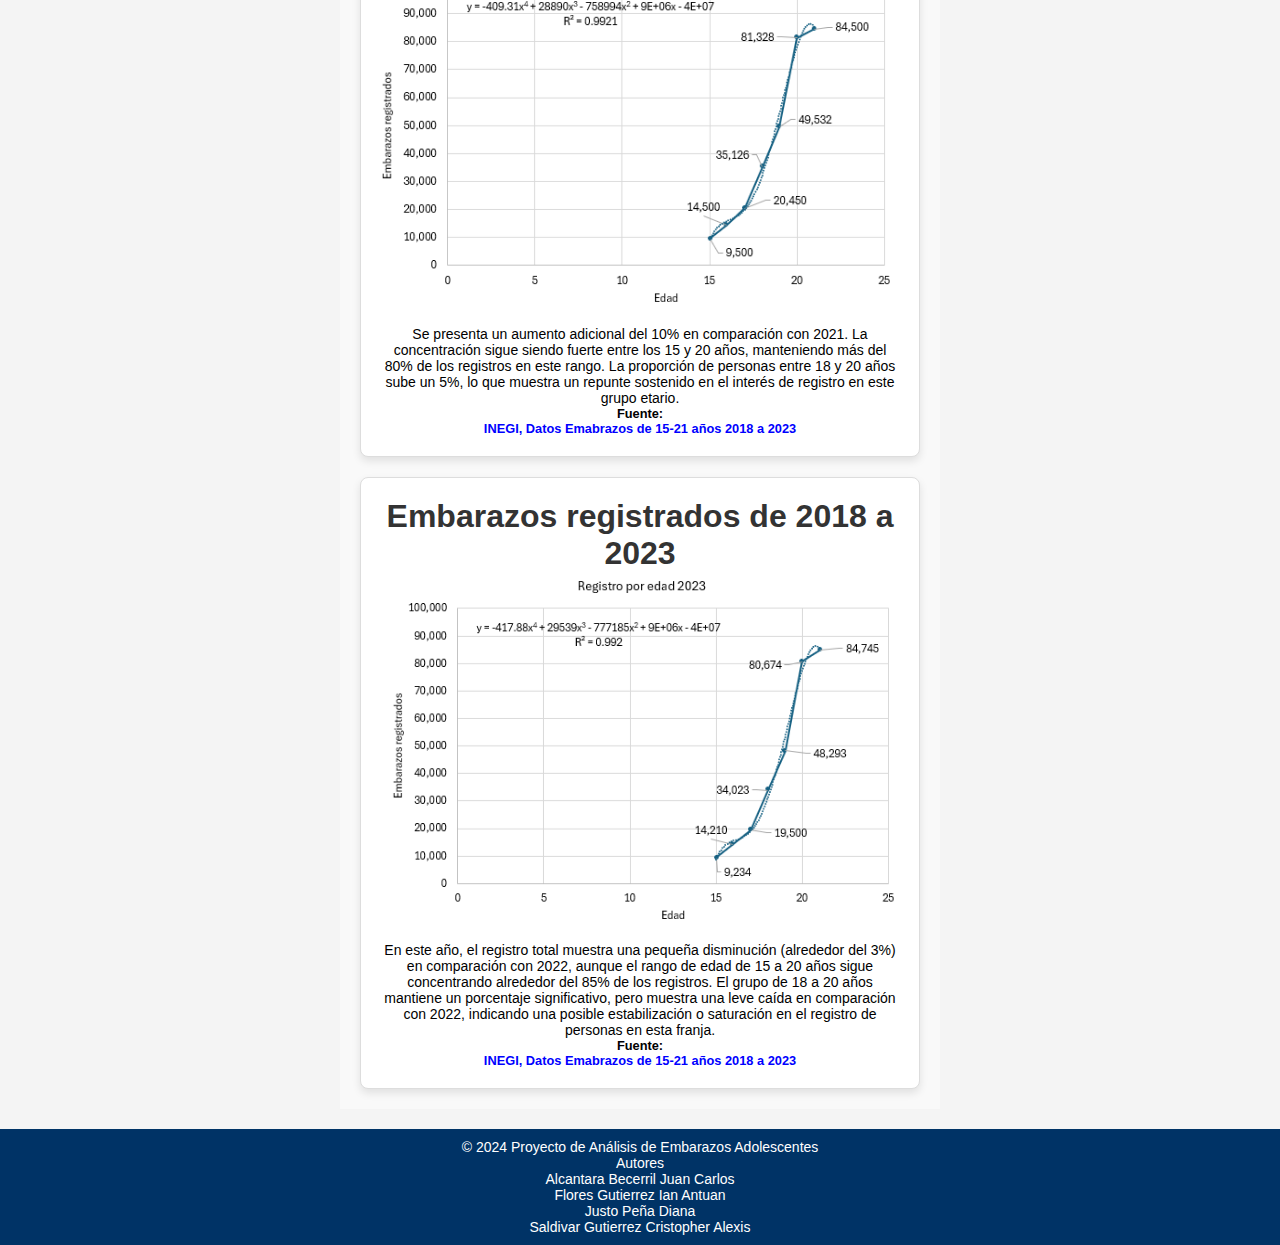
<file: GraficaEdad.html>
<!-- En graficos_edad.html -->
<!DOCTYPE html>
<html lang="es">
<head>
    <!-- Mantén el mismo estilo y diseño -->
    <meta charset="UTF-8">
    <meta name="viewport" content="width=device-width, initial-scale=1.0">
    <title>Graficas de Embarazos por edades</title>
    <link rel="stylesheet" href="styles.css">
</head>
<body>
    <header>
        <h1>Análisis de Embarazos de 15 a 21 años en los Estados Unidos Mexicanos</h1>
    </header>
    <main> 
        <div class="chart-container">
            <h1>Embarazos registrados de 2018 a 2023</h1>
            <img src=[data-uri]>  
            <p>De 2018 a 2023, se evidencia una tendencia de crecimiento continuo en los registros, particularmente concentrada en jóvenes de 15 a 21 años, con picos y caídas leves influenciadas probablemente por factores externos. El año 2018 a 2023 marca una posible estabilización en la demanda. En general, la tendencia sugiere una fuerte demanda en el grupo de 18 a 21 años, lo que podría señalar una fase de consolidación en el interés de registro en esta demografía.</p>
            <div class="fuente">Fuente:</div>
            <div class="fuente-azul">INEGI, Datos Emabrazos de 15-21 años 2018 a 2023</div>
        </div>

        <div class="chart-container">
            <h1>Embarazos registrados de 2018</h1>
            <img src=[data-uri]>  
            <p>La mayoría de los registros (aproximadamente 80%) se concentran en el rango de 15 a 21 años, con un incremento pronunciado desde los 15 años en adelante. La población de 18 a 21 años representa el 50% de los registros totales, mostrando que este grupo etario es el más representado.</p>
            <div class="fuente">Fuente:</div>
            <div class="fuente-azul">INEGI, Datos Emabrazos de 15-21 años 2018 a 2023</div>
        </div>

        <div class="chart-container">
            <h1>Embarazos registrados de 2019</h1>
            <img src=[data-uri]>  
            <p>En comparación con 2018, el registro general aumentó alrededor de un 10% en todas las edades. El grupo de 18 a 21 años sigue representando la mayoría de los registros, con un crecimiento de aproximadamente 12% en este rango. Este incremento sugiere una tendencia de mayor participación entre los adultos jóvenes, quizás debido a factores sociales o económicos que impulsaron el registro.</p>
            <div class="fuente">Fuente:</div>
            <div class="fuente-azul">INEGI, Datos Emabrazos de 15-21 años 2018 a 2023</div>
        </div>

        <div class="chart-container">
            <h1>Embarazos registrados de 2020</h1>
            <img src=[data-uri]>  
            <p>A pesar de un ligero aumento en el número total de registros, se observa una desaceleración en el crecimiento en comparación con el año anterior, con solo un 5% de aumento en el total. La mayoría de los registros (aproximadamente 75%) siguen concentrándose en el grupo de 15 a 21 años, pero la proporción de personas entre 18 y 21 años disminuye levemente, lo cual podría indicar efectos de la pandemia que impactaron la capacidad o motivación para registrarse en estas edades.</p>
            <div class="fuente">Fuente:</div>
            <div class="fuente-azul">INEGI, Datos Emabrazos de 15-21 años 2018 a 2023</div>
        </div>

        <div class="chart-container">
            <h1>Embarazos registrados de 2021</h1>
            <img src=[data-uri]>  
            <p>Este año muestra un aumento del 7% en el registro total en comparación con 2020. Hay un crecimiento notable en el grupo de 15 a 20 años, que ahora representa alrededor del 85% de los registros. El grupo de 18 a 20 años retoma su crecimiento, con un incremento de aproximadamente 8% en este rango, sugiriendo una recuperación tras la desaceleración del año anterior.</p>
            <div class="fuente">Fuente:</div>
            <div class="fuente-azul">INEGI, Datos Emabrazos de 15-21 años 2018 a 2023</div>
        </div>

        <div class="chart-container">
            <h1>Embarazos registrados de 2022</h1>
            <img src=[data-uri]>  
            <p>Se presenta un aumento adicional del 10% en comparación con 2021. La concentración sigue siendo fuerte entre los 15 y 20 años, manteniendo más del 80% de los registros en este rango. La proporción de personas entre 18 y 20 años sube un 5%, lo que muestra un repunte sostenido en el interés de registro en este grupo etario.</p>
            <div class="fuente">Fuente:</div>
            <div class="fuente-azul">INEGI, Datos Emabrazos de 15-21 años 2018 a 2023</div>
        </div>

        <div class="chart-container">
            <h1>Embarazos registrados de 2018 a 2023</h1>
            <img src=[data-uri]>  
            <p>En este año, el registro total muestra una pequeña disminución (alrededor del 3%) en comparación con 2022, aunque el rango de edad de 15 a 20 años sigue concentrando alrededor del 85% de los registros. El grupo de 18 a 20 años mantiene un porcentaje significativo, pero muestra una leve caída en comparación con 2022, indicando una posible estabilización o saturación en el registro de personas en esta franja.</p>
            <div class="fuente">Fuente:</div>
            <div class="fuente-azul">INEGI, Datos Emabrazos de 15-21 años 2018 a 2023</div>
        </div>
    </main>

    <!-- Pie de Página -->
    <footer>
        <p>&copy; 2024 Proyecto de Análisis de Embarazos Adolescentes</p>
        <p>Autores</p>
        <p>Alcantara Becerril Juan Carlos</p>
        <p>Flores Gutierrez Ian Antuan</p>
        <p>Justo Peña Diana</p>
        <p>Saldivar Gutierrez Cristopher Alexis</p>
    </footer>
    
</body>
</html>
</file>
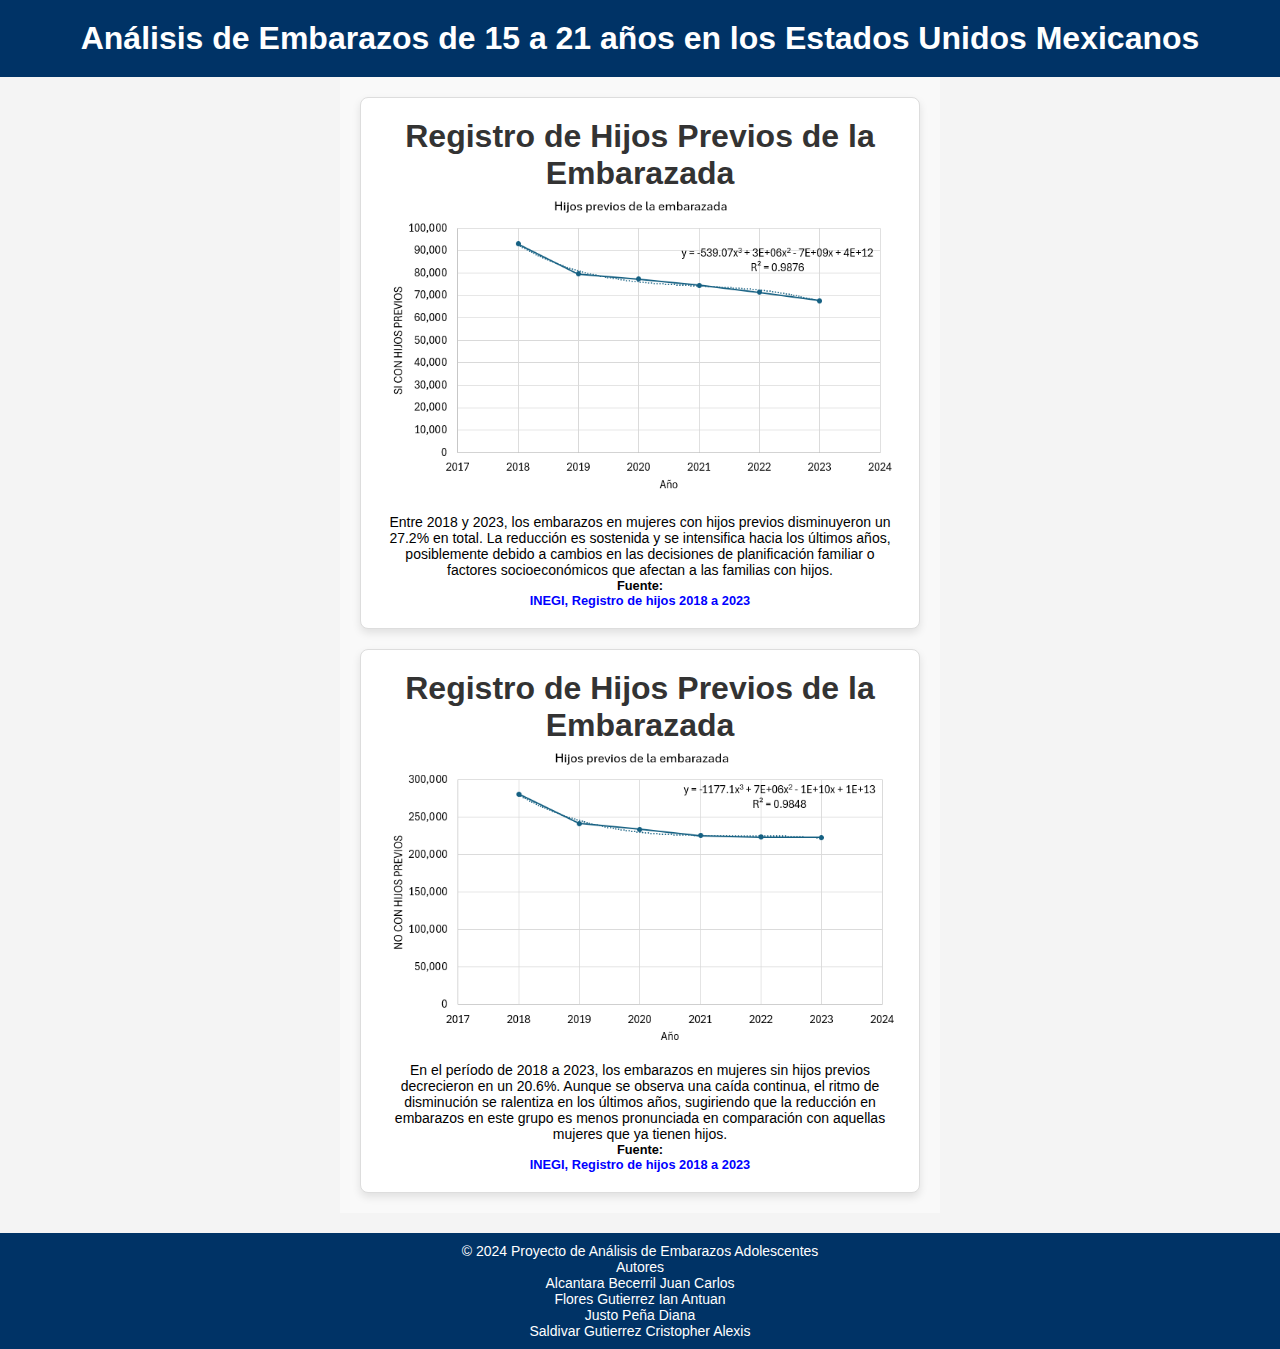
<file: Hijos Previos.html>
<!-- En graficos_edad.html -->
<!DOCTYPE html>
<html lang="es">
<head>
    <!-- Mantén el mismo estilo y diseño -->
    <meta charset="UTF-8">
    <meta name="viewport" content="width=device-width, initial-scale=1.0">
    <title>Graficas de Embarazos por edades</title>
    <link rel="stylesheet" href="styles.css">
</head>
<body>
    <header>
        <h1>Análisis de Embarazos de 15 a 21 años en los Estados Unidos Mexicanos</h1>
    </header>
    <main> 
        <div class="chart-container">
            <h1>Registro de Hijos Previos de la Embarazada </h1>
            <img src=[data-uri]>  
            <p>Entre 2018 y 2023, los embarazos en mujeres con hijos previos disminuyeron un 27.2% en total. La reducción es sostenida y se intensifica hacia los últimos años, posiblemente debido a cambios en las decisiones de planificación familiar o factores socioeconómicos que afectan a las familias con hijos.</p>
            <div class="fuente">Fuente:</div>
            <div class="fuente-azul">INEGI, Registro de hijos 2018 a 2023</div>
        </div>
        <div class="chart-container">
            <h1>Registro de Hijos Previos de la Embarazada </h1>
            <img src=[data-uri]>  
            <p>En el período de 2018 a 2023, los embarazos en mujeres sin hijos previos decrecieron en un 20.6%. Aunque se observa una caída continua, el ritmo de disminución se ralentiza en los últimos años, sugiriendo que la reducción en embarazos en este grupo es menos pronunciada en comparación con aquellas mujeres que ya tienen hijos.</p>
            <div class="fuente">Fuente:</div>
            <div class="fuente-azul">INEGI, Registro de hijos 2018 a 2023</div>
        </div>
        
    </main>

    <!-- Pie de Página -->
    <footer>
        <p>&copy; 2024 Proyecto de Análisis de Embarazos Adolescentes</p>
        <p>Autores</p>
        <p>Alcantara Becerril Juan Carlos</p>
        <p>Flores Gutierrez Ian Antuan</p>
        <p>Justo Peña Diana</p>
        <p>Saldivar Gutierrez Cristopher Alexis</p>
    </footer>
    
</body>
</html>
</file>
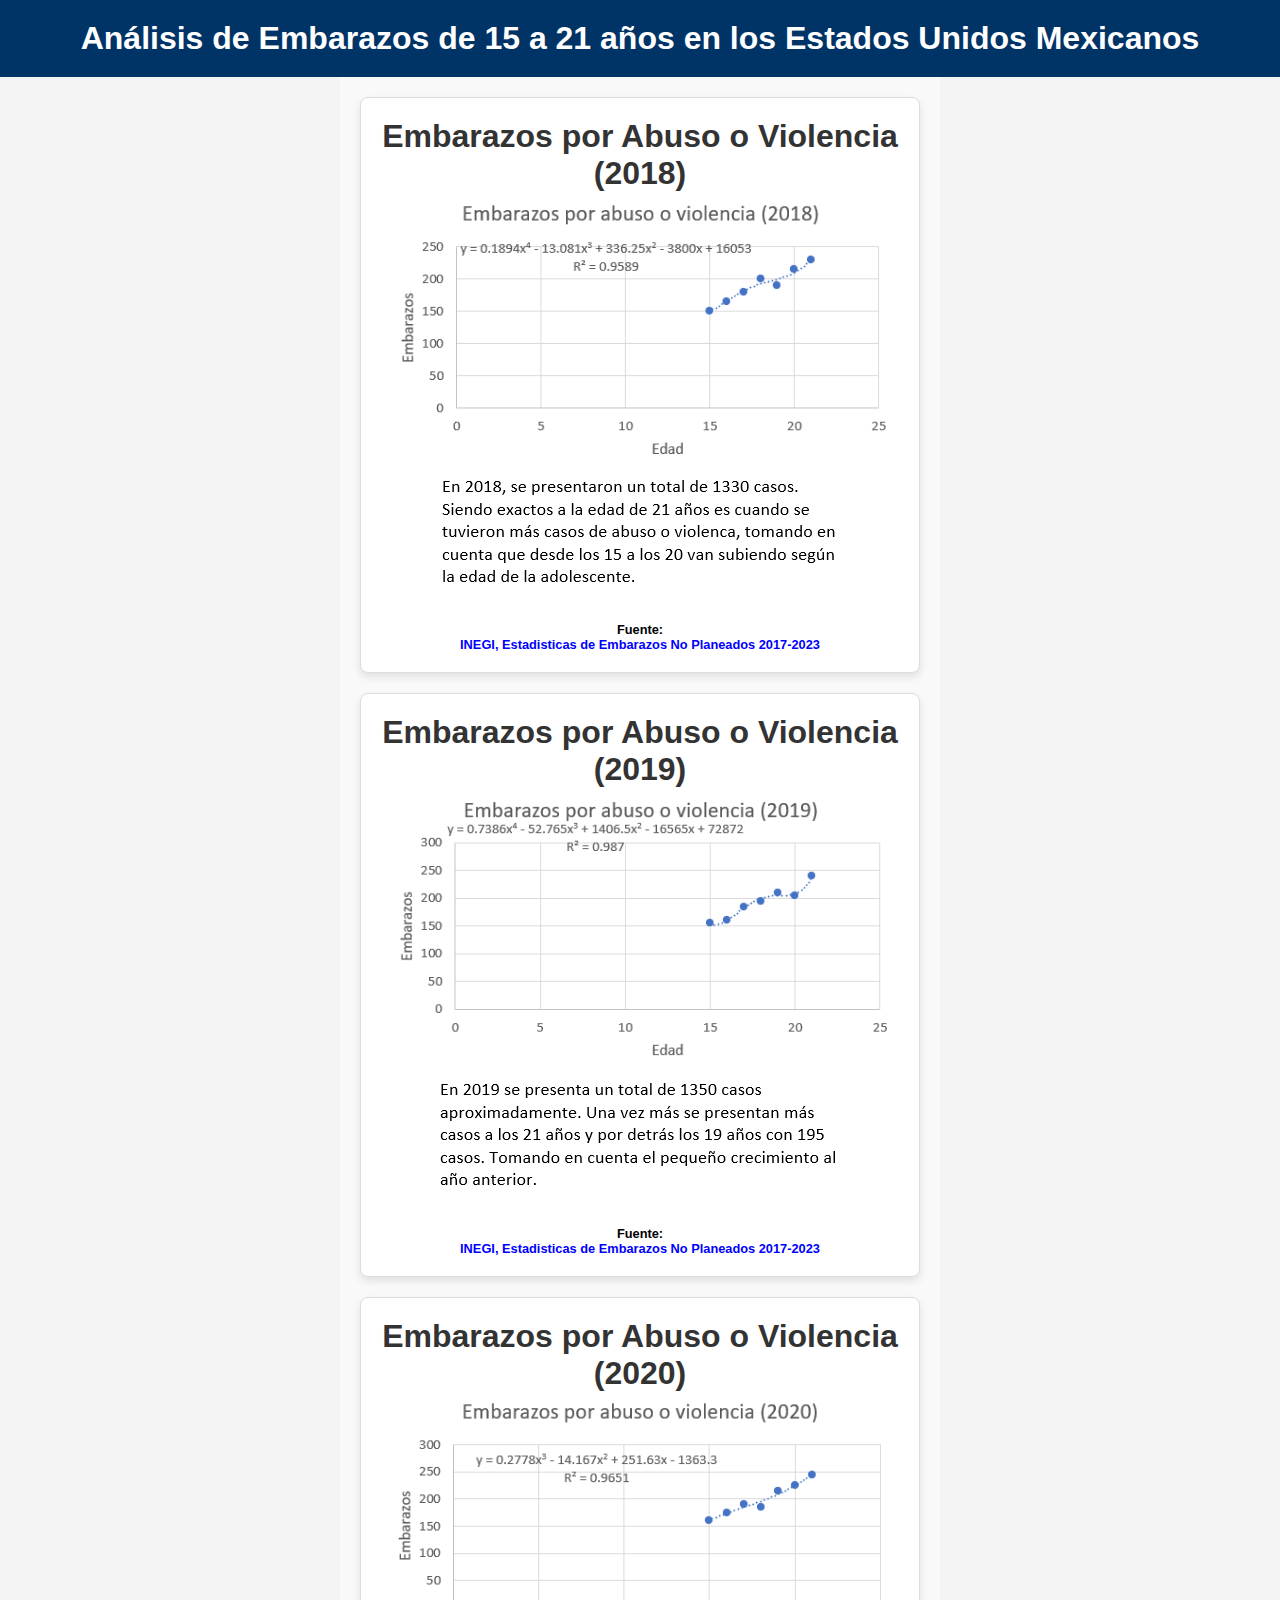
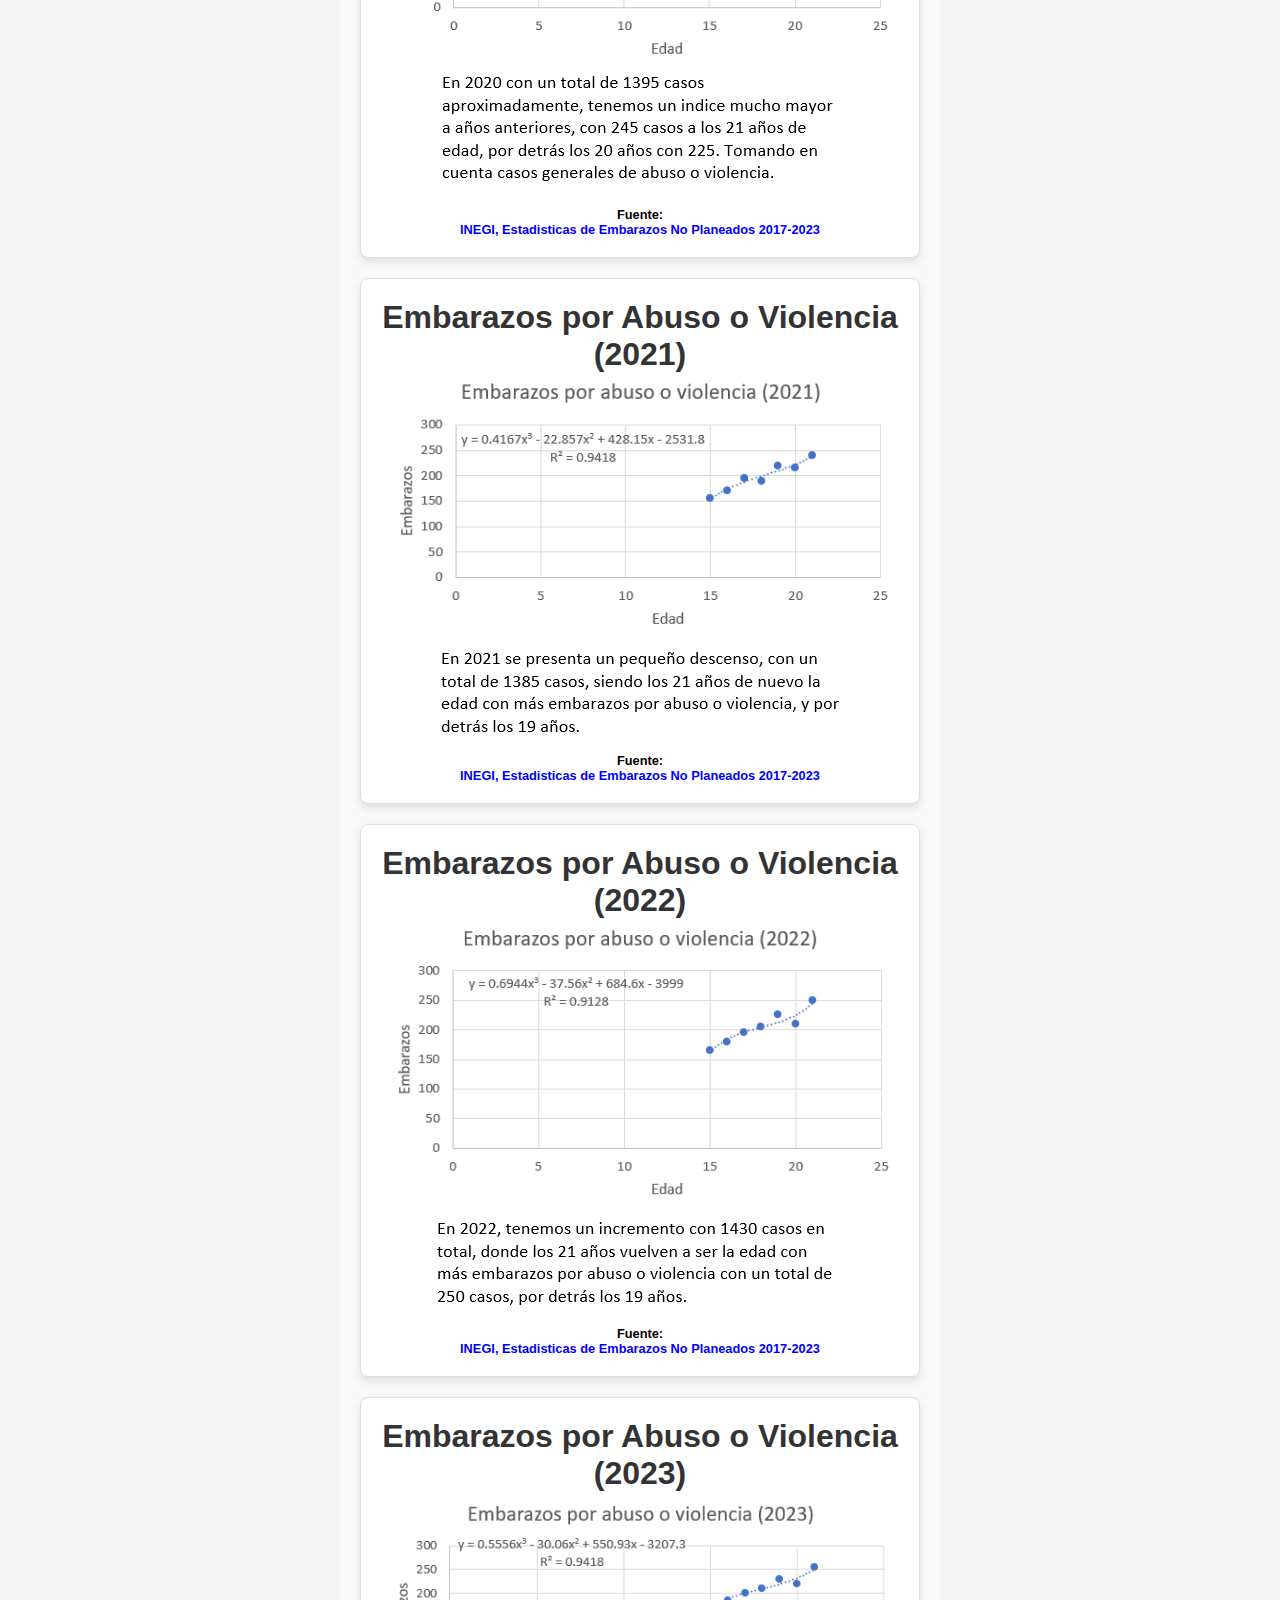
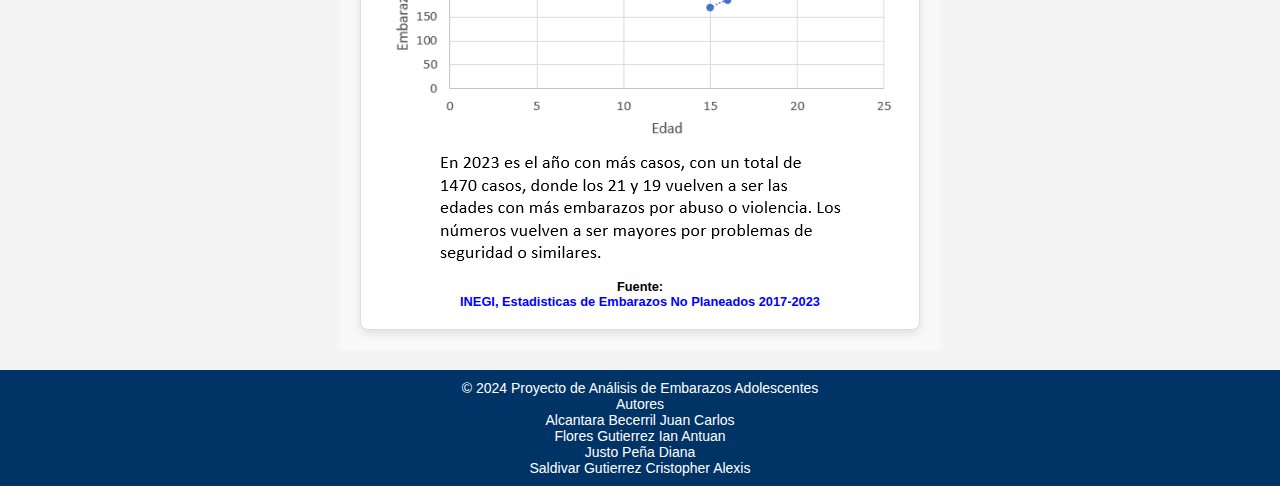
<file: Historia de Abuso o Violencia.html>
<!-- En graficos_edad.html -->
<!DOCTYPE html>
<html lang="es">
<head>
    <!-- Mantén el mismo estilo y diseño -->
    <meta charset="UTF-8">
    <meta name="viewport" content="width=device-width, initial-scale=1.0">
    <title>Historia de Abuso o Violencia</title>
    <link rel="stylesheet" href="styles.css">
</head>
<body>
    <header>
        <h1>Análisis de Embarazos de 15 a 21 años en los Estados Unidos Mexicanos</h1>
    </header>
    <main> 
        <div class="chart-container">
            <h1>Embarazos por Abuso o Violencia (2018)</h1>
            <img src="[data-uri]" alt="Imagen de la tabla">
            <img src="[data-uri]" alt="Primera imagen">
            <div class="fuente">Fuente:</div>
            <div class="fuente-azul">INEGI, Estadisticas de Embarazos No Planeados 2017-2023</div>
        </div>
        
        <div class="chart-container">
            <h1>Embarazos por Abuso o Violencia (2019)</h1>
            <img src="[data-uri]" alt="Imagen de la tabla">
            <img src="[data-uri]" alt="Segunda imagen">
            <div class="fuente">Fuente:</div>
            <div class="fuente-azul">INEGI, Estadisticas de Embarazos No Planeados 2017-2023</div>
        </div>
    
        <div class="chart-container">
            <h1>Embarazos por Abuso o Violencia (2020)</h1>
            <img src="[data-uri]" alt="Imagen de la tabla">
            <img src="[data-uri]" alt="Tercera imagen">
            <div class="fuente">Fuente:</div>
            <div class="fuente-azul">INEGI, Estadisticas de Embarazos No Planeados 2017-2023</div>
        </div>
    
        <div class="chart-container">
            <h1>Embarazos por Abuso o Violencia (2021)</h1>
            <img src="[data-uri]" alt="Imagen de la tabla">
            <img src="[data-uri]" alt="Cuarta imagen">
            <div class="fuente">Fuente:</div>
            <div class="fuente-azul">INEGI, Estadisticas de Embarazos No Planeados 2017-2023</div>
        </div>
    
        <div class="chart-container">
            <h1>Embarazos por Abuso o Violencia (2022)</h1>
            <img src="[data-uri]" alt="Imagen de la tabla">
            <img src="[data-uri]" alt="Quinta imagen">
            <div class="fuente">Fuente:</div>
            <div class="fuente-azul">INEGI, Estadisticas de Embarazos No Planeados 2017-2023</div>
        </div>
        <div class="chart-container">
            <h1>Embarazos por Abuso o Violencia (2023)</h1>
            <img src="[data-uri]" alt="Imagen de la tabla">
            <img src="[data-uri]" alt="Sexta">
            <div class="fuente">Fuente:</div>
            <div class="fuente-azul">INEGI, Estadisticas de Embarazos No Planeados 2017-2023</div>
        </div>
        
    </main>

    <!-- Pie de Página -->
    <footer>
        <p>&copy; 2024 Proyecto de Análisis de Embarazos Adolescentes</p>
        <p>Autores</p>
        <p>Alcantara Becerril Juan Carlos</p>
        <p>Flores Gutierrez Ian Antuan</p>
        <p>Justo Peña Diana</p>
        <p>Saldivar Gutierrez Cristopher Alexis</p>
    </footer>
    
</body>
</html>
</file>
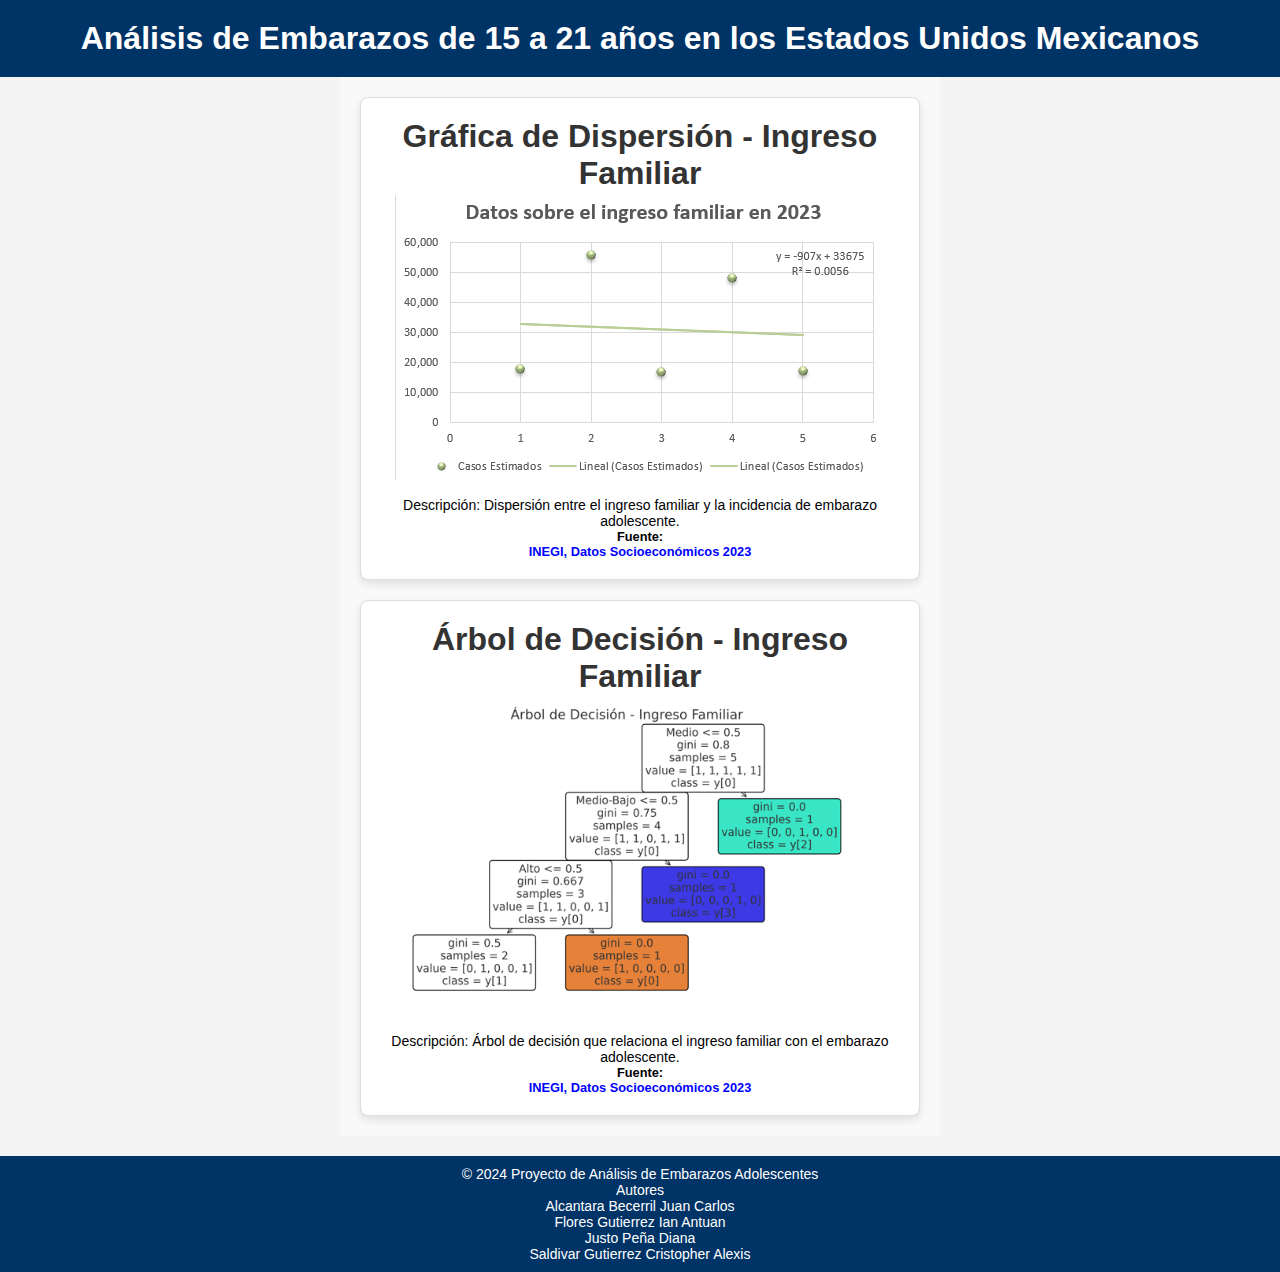
<file: Ingreso Familiar.html>
<!-- En graficos_edad.html -->
<!DOCTYPE html>
<html lang="es">
<head>
    <!-- Mantén el mismo estilo y diseño -->
    <meta charset="UTF-8">
    <meta name="viewport" content="width=device-width, initial-scale=1.0">
    <title>Ingreso Familiar</title>
    <link rel="stylesheet" href="styles.css">
</head>
<body>
    <header>
        <h1>Análisis de Embarazos de 15 a 21 años en los Estados Unidos Mexicanos</h1>
    </header>
    <main> 
        <!-- Gráficas de Ingreso Familiar -->
        <div class="chart-container">
        <h1>Gráfica de Dispersión - Ingreso Familiar</h1>
        <img src="[data-uri]" alt="Gráfica de Dispersión Ingreso Familiar">
        <p>Descripción: Dispersión entre el ingreso familiar y la incidencia de embarazo adolescente.</p>
        <div class="fuente">Fuente:</div>
        <div class="fuente-azul">INEGI, Datos Socioeconómicos 2023</div>
        </div>
        <div class="chart-container">
        <h1>Árbol de Decisión - Ingreso Familiar</h1>
        <img src="[data-uri]" alt="Árbol de Decisión Ingreso Familiar">
        <p>Descripción: Árbol de decisión que relaciona el ingreso familiar con el embarazo adolescente.</p>
        <div class="fuente">Fuente:</div>
        <div class="fuente-azul">INEGI, Datos Socioeconómicos 2023</div>
    </div>
    </div>
        
    </main>

    <!-- Pie de Página -->
    <footer>
        <p>&copy; 2024 Proyecto de Análisis de Embarazos Adolescentes</p>
        <p>Autores</p>
        <p>Alcantara Becerril Juan Carlos</p>
        <p>Flores Gutierrez Ian Antuan</p>
        <p>Justo Peña Diana</p>
        <p>Saldivar Gutierrez Cristopher Alexis</p>
    </footer>
    
</body>
</html>
</file>
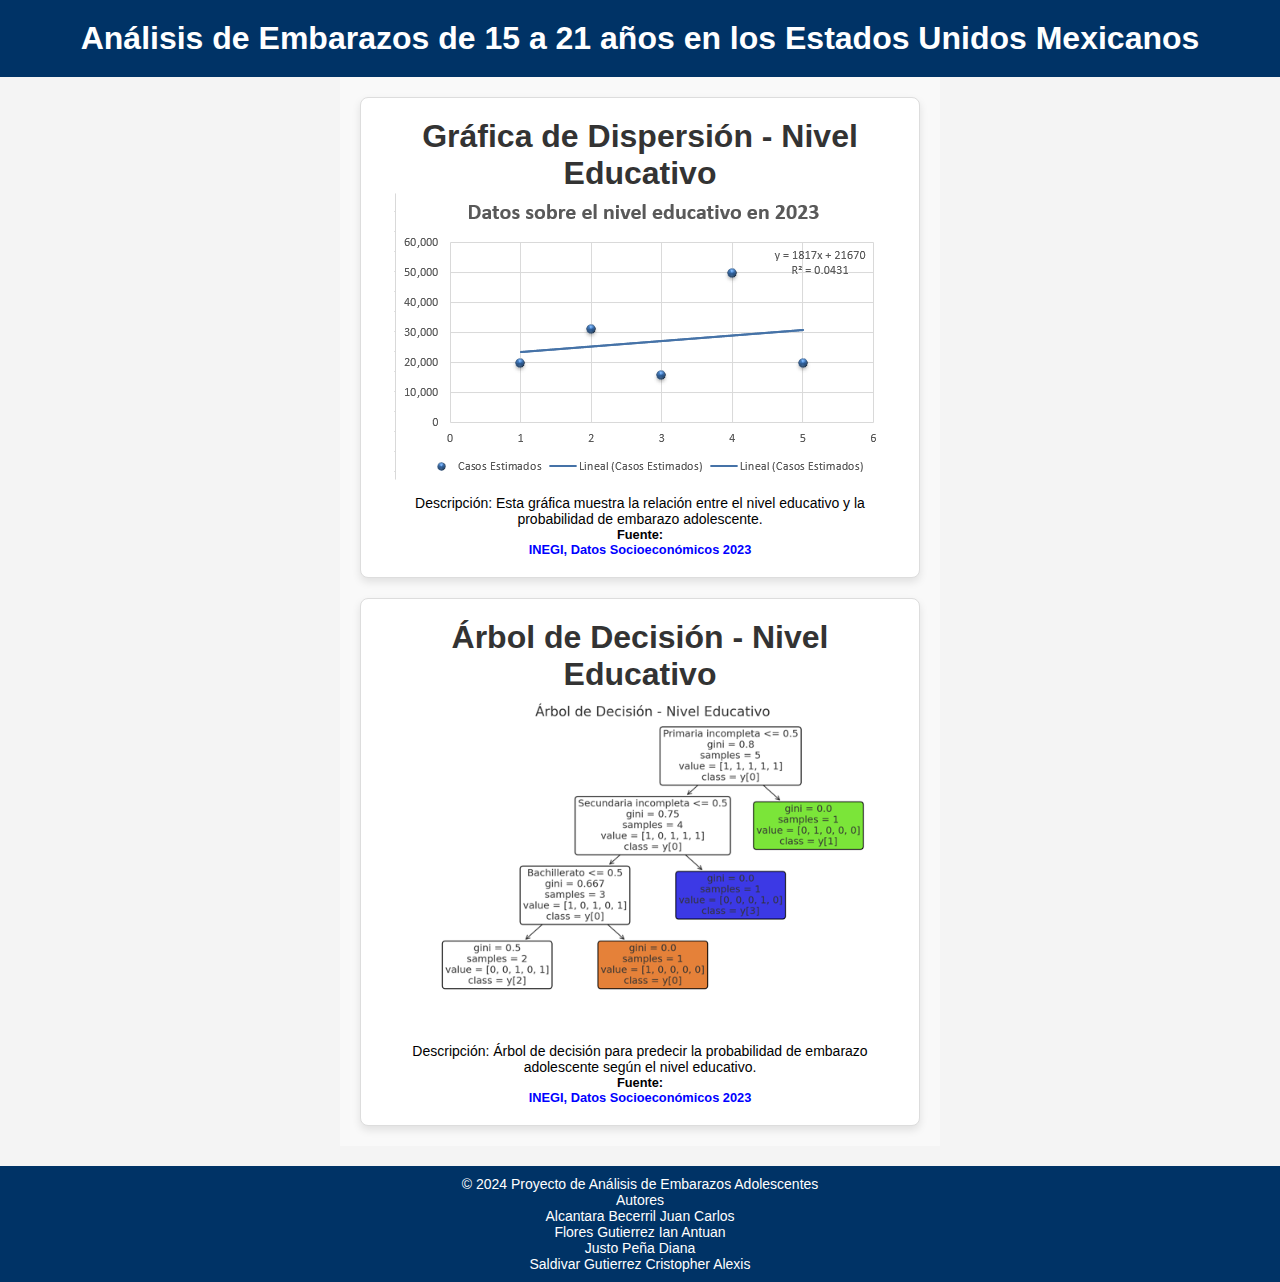
<file: Nivel Educativo.html>
<!-- En graficos_edad.html -->
<!DOCTYPE html>
<html lang="es">
<head>
    <!-- Mantén el mismo estilo y diseño -->
    <meta charset="UTF-8">
    <meta name="viewport" content="width=device-width, initial-scale=1.0">
    <title>Nivel Educativo</title>
    <link rel="stylesheet" href="styles.css">
</head>
<body>
    <header>
        <h1>Análisis de Embarazos de 15 a 21 años en los Estados Unidos Mexicanos</h1>
    </header>
    <main> 
        
        <!-- Gráficas de Nivel Educativo -->
        <div class="chart-container">
        <h1>Gráfica de Dispersión - Nivel Educativo</h1>
        <img src="[data-uri]" alt="Gráfica de Dispersión Nivel Educativo">
        <p>Descripción: Esta gráfica muestra la relación entre el nivel educativo y la probabilidad de embarazo adolescente.</p>
        <div class="fuente">Fuente:</div>
        <div class="fuente-azul">INEGI, Datos Socioeconómicos 2023</div>
    </div>
        <div class="chart-container">
        <h1>Árbol de Decisión - Nivel Educativo</h1>
        <img src="[data-uri]" alt="Árbol de Decisión Nivel Educativo">
        <p>Descripción: Árbol de decisión para predecir la probabilidad de embarazo adolescente según el nivel educativo.</p>
        <div class="fuente">Fuente:</div>
        <div class="fuente-azul">INEGI, Datos Socioeconómicos 2023</div>
    </div>
    </div>

    </main>

    <!-- Pie de Página -->
    <footer>
        <p>&copy; 2024 Proyecto de Análisis de Embarazos Adolescentes</p>
        <p>Autores</p>
        <p>Alcantara Becerril Juan Carlos</p>
        <p>Flores Gutierrez Ian Antuan</p>
        <p>Justo Peña Diana</p>
        <p>Saldivar Gutierrez Cristopher Alexis</p>
    </footer>
    
</body>
</html>
</file>
<file: styles.css>
/* Reset CSS */
* {
    margin: 0;
    padding: 0;
    box-sizing: border-box;
}

/* Estilos Generales */
body {
    font-family: Arial, sans-serif;
    color: #333;
    background-color: #f4f4f4;
}

/* Encabezado */
header {
    background-color: #003366;
    color: #fff;
    padding: 20px;
    text-align: center;
}

header .logo img {
    width: 50px;
    vertical-align: middle;
    margin-right: 10px;
}

/* Menú de Navegación */
nav {
    background-color: #00509E;
    padding: 10px;
}

nav ul {
    display: flex;
    justify-content: center;
    list-style: none;
    flex-wrap: wrap; /* Para que se ajuste mejor en pantallas pequeñas */
}

nav ul li {
    margin: 0 15px;
}

nav ul li a {
    color: #fff;
    text-decoration: none;
    font-weight: bold;
}

nav ul li a:hover {
    color: #ffd700;
}

/* Secciones */
main {
    padding: 20px;
    display: block;
    max-width: 600px;
    margin: 0 auto;
}

section {
    margin-bottom: 20px;
}

section h2 {
    color: #003366;
    margin-bottom: 10px;
}

/* Tarjetas */
.card {
    background-color: #fff;
    border: 1px solid #ddd;
    border-radius: 8px;
    padding: 20px;
    margin: 10px 0;
    box-shadow: 0 4px 8px rgba(0, 0, 0, 0.1);
    width: 100%;
}

.card h3 {
    margin-bottom: 10px;
    color: #00509E;
}

.card p {
    font-size: 14px;
    line-height: 1.6;
}

/* Pie de Página */
footer {
    background-color: #003366;
    color: #fff;
    text-align: center;
    padding: 10px;
    font-size: 14px;
    margin-top: 20px;
}

/* Estilo general para el contenedor de gráficas */
main {
    display: flex;
    flex-wrap: wrap;
    justify-content: space-around;
    gap: 20px;
    padding: 20px;
    background-color: #f9f9f9;
}

/* Estilo para cada contenedor de gráfica */
.chart-container {
    width: 100%;
    max-width: 500px; /* Ajusta el tamaño base */
    padding: 15px;
    background-color: #fff;
    border: 1px solid #ddd;
    border-radius: 8px;
    box-shadow: 0px 4px 8px rgba(0, 0, 0, 0.1);
    text-align: center;
}

/* Estilo para la imagen de la gráfica */
.chart-container img {
    max-width: 100%;
    height: auto;
    border-radius: 5px;
}

/* Estilo para el texto debajo de la gráfica */
.chart-container p {
    margin-top: 10px;
    font-size: 14px;
    color: #000000;
}

.fuente {
    font-size: 0.8em;
    color: #000;
    font-weight: bold;
}
.fuente-azul {
    font-size: 0.8em;
    color: blue;
    font-weight: bold;
}

/* Media Query para pantallas pequeñas (teléfonos móviles) */
@media (max-width: 768px) {
    header {
        padding: 15px;
    }

    nav ul {
        flex-direction: column; /* Muestra los elementos en columna */
    }

    nav ul li {
        margin: 10px 0;
    }

    main {
        max-width: 100%; /* Ancho completo en pantallas móviles */
        padding: 10px;
    }

    .card {
        padding: 15px;
    }

    .chart-container {
        max-width: 100%; /* Se ajusta al ancho de la pantalla en móviles */
        padding: 10px;
    }
}

/* Media Query para pantallas grandes (monitores de escritorio) */
@media (min-width: 1024px) {
    .chart-container {
        max-width: 800px; /* Aumenta el tamaño de las gráficas */
        padding: 20px; /* Ajusta el padding para darle más espacio */
    }
}
</file>
